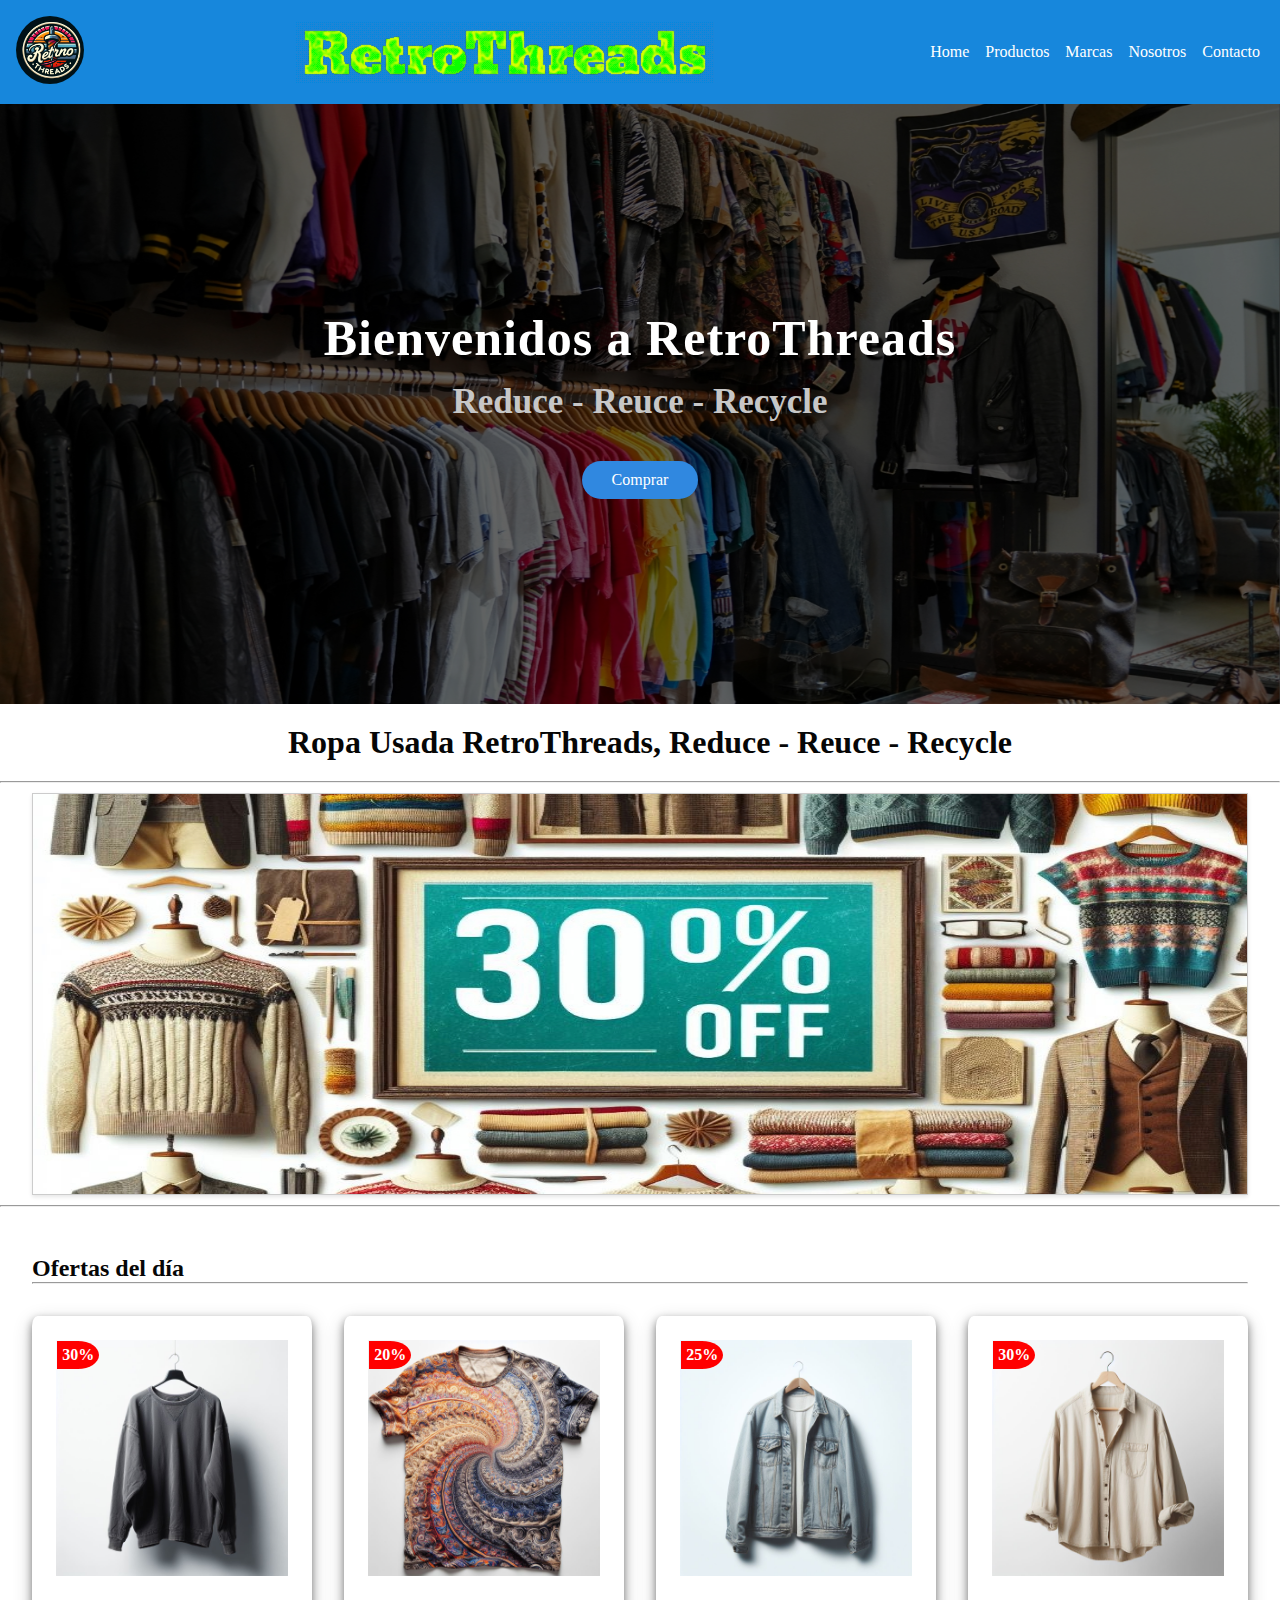
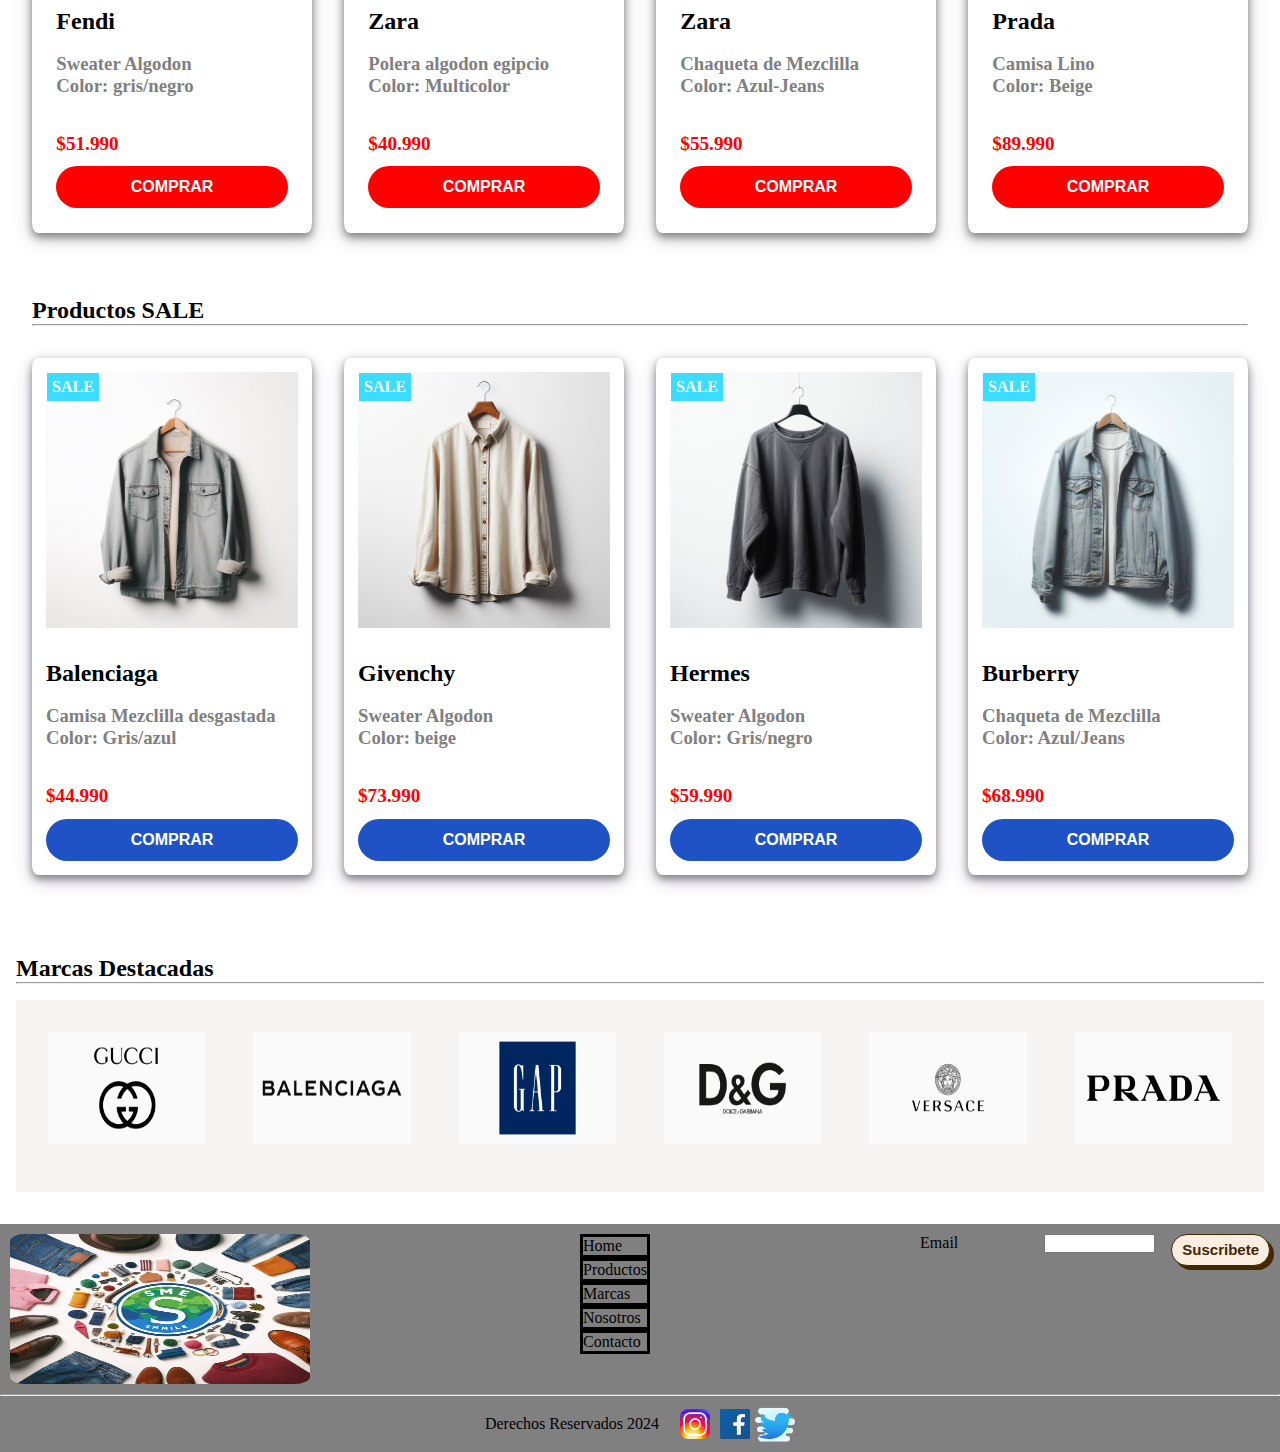
<file: index.html>
<!DOCTYPE html>
<html lang="en">

<head>
    <meta charset="UTF-8">
    <meta name="viewport" content="width=device-width, initial-scale=1.0">
    <meta name="description"
        content="Descubre moda sostenible en RetroThreads. Explora nuestra tienda en línea de ropa usada, ecológica y reciclable. Encuentra piezas únicas y contribuye al cuidado del medio ambiente con estilo. ¡Compra con conciencia en RetroThreads!">
    <link rel="preconnect" href="https://fonts.googleapis.com">
    <link rel="preconnect" href="https://fonts.gstatic.com" crossorigin>
    <link href="https://fonts.googleapis.com/css2?family=Courgette&display=swap" rel="stylesheet">
    <title>Ropa usada RetroThreads - Tu Tienda de Moda Sostenible</title>
    <link rel="stylesheet" href="./css/style.css">
</head>

<body>

    <header>
        <!-- <div class="header"> class="header-inicio" -->
        <section class="banner"> <!-- class="contenedor-header"> -->
            <a href="./index.html"><img class="banner__imagen" src="./image/logo_retrothreads.jpg"
                    alt="logo empresa de ropa de segunda mano"></a>
            <img class="banner__imgtitulo" src="./image/titulo_Retro.gif"
                alt="Titulo pagina web del sitio RetroThreads ropa usada">
            <nav>
                <ul class="banner__menu"> <!-- class="menu" -->
                    <li class="banner__lista">
                        <a class="banner__link" href="./index.html">Home</a>
                    </li>
                    <li class="banner__lista">
                        <a class="banner__link" href="./pages/ofertas.html">Productos</a>
                    </li>
                    <li class="banner__lista">
                        <a class="banner__link" href="./pages/marcas.html">Marcas</a>
                    </li>
                    <li class="banner__lista">
                        <a class="banner__link" href="./pages/nosotros.html">Nosotros</a>
                    </li>
                    <li class="banner__lista">
                        <a class="banner__link" href="./pages/contacto.html">Contacto</a>
                    </li>
                </ul>
            </nav>
        </section>
        <!-- </div> -->
    </header>

    <main>
        <section class="portada"> <!-- class="portada-imagen"  -->
            <!-- <img src="./image/portada2.jpg" alt="imagen portada de venta de ropa usada"> -->
            <div class="portada__imagen"> </div><!--class="portada-d"-->
                <div class="portada__info">
                    <h2 class="portada__nombre">Bienvenidos a RetroThreads</h2>
                    <h2 class="portada__titulo">Reduce - Reuce - Recycle</h2>
                    <a class="portada__boton" href="./pages/ofertas.html">Comprar</a>
                </div>
            
        </section>
        <h1 class="home-titulo">Ropa Usada RetroThreads, Reduce - Reuce - Recycle</h1>
        <hr>
        <!--Carousel ofertas-->
        <div class="card-carousel"> <!--card-->
            <div class="carousel"> <!--carousel-->
                <div class="carousel-contenedor"> <!-- carousel-inner -->
                    <div class="carousel-contenedor__item"> <!-- carousel-item -->
                        <a href="./pages/ofertas.html"><img class="carousel-contenedor__item-img"
                                src="./image/imagen-carousel/sweaters.jpg"
                                alt="Sweaters en descuento del 30% en todo el sitio"></a>
                    </div>
                    <div class="carousel-contenedor__item">
                        <a href="./pages/ofertas.html"><img class="carousel-contenedor__item-img"
                                src="./image/imagen-carousel/poleras.jpg"
                                alt="Poleras en descuento del 20% en todo en sitio"></a>
                    </div>
                    <div class="carousel-contenedor__item">
                        <a href="./pages/ofertas.html"><img class="carousel-contenedor__item-img"
                                src="./image/imagen-carousel/pantalones.jpg"
                                alt="Pantalones en descuento del 25% en todo el sitio"></a>
                    </div>
                    <div class="carousel-contenedor__item">
                        <a href="./pages/ofertas.html"><img class="carousel-contenedor__item-img"
                                src="./image/imagen-carousel/chaquetas.jpg" alt="4 image"></a>
                    </div>
                </div>
            </div>

        </div>

        <hr>
        <!--Cierre Carousel ofertas-->
        <section class="ofertas"> <!--class="ofertas-index"-->
            <h2 class="ofertas__titulo">Ofertas del día <hr></h2>
            <div class="ofertas-contenedor"> <!--class="cardofertas-contenedor-index"-->
                <article class="ofertas-contenedor__card"> <!--class="cardofertas-index">-->
                    <!-- tarjeta imagenes con ofertas -->
                    <div class="ofertas-contenedor__imagen">
                        <img class="ofertas-contenedor__imagen-img" src="./image/img-product/imagen3.jpg"
                            alt="Sweater Algodon color gris/negro">
                        <h4 class="ofertas-contenedor__imagen-text">30%</h4> <!--class="cardofertas-foto"-->
                        <!-- class="contenido-cardofertas" -->
                    </div>
                    <p class="ofertas-contenedor__descripcion">
                    <h2 class="ofertas-contenedor__marca">Fendi</h2> <br>
                    <h3 class="ofertas-contenedor__desc">Sweater Algodon <br>
                        Color: gris/negro</h3> <br><br>
                    <p class="ofertas-contenedor__precio">$51.990</p>
                    </p>
                    <a href="./pages/contacto.html">
                        <button class="ofertas-contenedor__boton">COMPRAR</button>
                    </a>

                </article>
                <article class="ofertas-contenedor__card"> <!--class="cardofertas-index">-->
                    <!-- tarjeta imagenes con ofertas -->
                    <div class="ofertas-contenedor__imagen">
                        <img class="ofertas-contenedor__imagen-img" src="./image/img-product/imagen8.jpg"
                            alt="Polera algodon egipcio color Multicolores">
                        <h4 class="ofertas-contenedor__imagen-text">20%</h4> <!--class="cardofertas-foto"-->
                        <!-- class="contenido-cardofertas" -->
                    </div>
                    <p class="ofertas-contenedor__descripcion">
                    <h2 class="ofertas-contenedor__marca">Zara</h2> <br>
                    <h3 class="ofertas-contenedor__desc">Polera algodon egipcio <br>
                        Color: Multicolor</h3> <br><br>
                    <p class="ofertas-contenedor__precio">$40.990</p>
                    </p>
                    <a href="./pages/contacto.html">
                        <button class="ofertas-contenedor__boton">COMPRAR</button>
                    </a>

                </article>
                <article class="ofertas-contenedor__card">
                    <div class="ofertas-contenedor__imagen">
                        <img class="ofertas-contenedor__imagen-img" src="./image/img-product/imagen4.jpg"
                            alt="Chaqueta de Mezclilla color Azul-Jeans">
                        <h4 class="ofertas-contenedor__imagen-text">25%</h4> <!--class="cardofertas-foto"-->
                        <!-- class="contenido-cardofertas" -->
                    </div>
                    <p class="ofertas-contenedor__descripcion">
                    <h2 class="ofertas-contenedor__marca">Zara</h2> <br>
                    <h3 class="ofertas-contenedor__desc">Chaqueta de Mezclilla <br>
                        Color: Azul-Jeans</h3> <br><br>
                    <p class="ofertas-contenedor__precio">$55.990</p>
                    </p>
                    <a href="./pages/contacto.html">
                        <button class="ofertas-contenedor__boton">COMPRAR</button>
                    </a>
                </article>
                <article class="ofertas-contenedor__card">
                    <div class="ofertas-contenedor__imagen">
                        <img class="ofertas-contenedor__imagen-img" src="./image/img-product/imagen6.jpg"
                            alt="Camisa Lino color beige">
                        <h4 class="ofertas-contenedor__imagen-text">30%</h4> <!--class="cardofertas-foto"-->
                        <!-- class="contenido-cardofertas" -->
                    </div>
                    <p class="ofertas-contenedor__descripcion">
                    <h2 class="ofertas-contenedor__marca">Prada</h2> <br>
                    <h3 class="ofertas-contenedor__desc">Camisa Lino <br>
                        Color: Beige</h3> <br><br>
                    <p class="vendidos-contenedor__precio">$89.990</p>
                    </p>
                    <a href="./pages/contacto.html">
                        <button class="ofertas-contenedor__boton">COMPRAR</button>
                    </a>
                </article>
            </div>
        </section>
        <!-- Termino tarjeta de imagenes con ofertas -->

        <!-- contenido carrusel imagenes productos mas vendidos -->

        <!-- contenido productos  -->
        <section class="productos">
            <h2 class="productos__titulo">Productos SALE <hr></h2>
            <div class="contenedor-productos"><!--class="card-contenedor-index"-->
                <article class="contenedor-productos__card"><!--class="card"-->
                    <div class="contenedor-productos__imagen">
                        <img class="contenedor-productos__imagen-img" src="./image/img-product/imagen1.jpg"
                            alt="Camisa Mezclilla desgastada color gris/azul"><!--class="card-foto"-->
                        <h4 class="contenedor-productos__imagen-text">SALE</h4>
                    </div>
                    <p class="contenedor-productos__descripcion">
                    <h2 class="contenedor-productos__marca">Balenciaga</h2> <br>
                    <h3 class="contenedor-productos__desc">Camisa Mezclilla desgastada <br>
                        Color: Gris/azul</h3> <br><br>
                    <p class="contenedor-productos__precio">$44.990</p>
                    </p>
                    <a href="./pages/contacto.html">
                        <button class="contenedor-productos__boton">COMPRAR</button>
                    </a>
                </article>
                <article class="contenedor-productos__card"><!--class="card"-->
                    <div class="contenedor-productos__imagen">
                        <img class="contenedor-productos__imagen" src="./image/img-product/imagen2.jpg"
                            alt="Camisa Lino Lisa color beige"><!--class="card-foto"-->
                        <h4 class="contenedor-productos__imagen-text">SALE</h4>
                    </div>
                    <p class="contenedor-productos__descripcion">
                    <h2 class="contenedor-productos__marca">Givenchy</h2> <br>
                    <h3 class="contenedor-productos__desc">Sweater Algodon <br>
                        Color: beige</h3> <br><br>
                    <p class="contenedor-productos__precio">$73.990</p>
                    </p>
                    <a href="./pages/contacto.html">
                        <button class="contenedor-productos__boton">COMPRAR</button>
                    </a>
                </article>
                <article class="contenedor-productos__card"><!--class="card"-->
                    <div class="contenedor-productos__imagen">
                        <img class="contenedor-productos__imagen" src="./image/img-product/imagen3.jpg"
                            alt="Sweater Algodon color gris/negro"><!--class="card-foto"-->
                        <h4 class="contenedor-productos__imagen-text">SALE</h4>
                    </div>
                    <p class="contenedor-productos__descripcion">
                    <h2 class="contenedor-productos__marca">Hermes</h2> <br>
                    <h3 class="contenedor-productos__desc">Sweater Algodon <br>
                        Color: Gris/negro</h3> <br><br>
                    <p class="contenedor-productos__precio">$59.990</p>
                    </p>
                    <a href="./pages/contacto.html">
                        <button class="contenedor-productos__boton">COMPRAR</button>
                    </a>
                </article>
                <article class="contenedor-productos__card"><!--class="card"-->
                    <div class="contenedor-productos__imagen">
                        <img class="contenedor-productos__imagen" src="./image/img-product/imagen4.jpg"
                            alt="Chaqueta de Mezclilla color Azul-Jeans"><!--class="card-foto"-->
                        <h4 class="contenedor-productos__imagen-text">SALE</h4>
                    </div>
                    <p class="contenedor-productos__descripcion">
                    <h2 class="contenedor-productos__marca">Burberry</h2> <br>
                    <h3 class="contenedor-productos__desc">Chaqueta de Mezclilla <br>
                        Color: Azul/Jeans</h3> <br><br>
                    <p class="contenedor-productos__precio">$68.990</p>
                    </p>
                    <a href="./pages/contacto.html">
                        <button class="contenedor-productos__boton">COMPRAR</button>
                    </a>
                </article>

                <div>

                </div>
            </div>
        </section>

        <section class="marcasdes">
            <h2 class="marcasdes__titulo">Marcas Destacadas <hr></h2>
            <div class="marcasdes-contenedor"><!--class="card-contenedor-index"-->
                <article class="marcasdes-contenedor">
                    <a href="./pages/marcas.html"><img class="marcasdes-contenedor__imagen"
                            src="./image/marcas/Gucci_logo.png" alt=""></a>
                </article>
                <article class="marcasdes-contenedor">
                    <a href="./pages/marcas.html"><img class="marcasdes-contenedor__imagen"
                            src="./image/marcas/Balenciaga-logo.png" alt=""></a>
                </article>
                <article class="marcasdes-contenedor">
                    <a href="./pages/marcas.html"><img class="marcasdes-contenedor__imagen"
                            src="./image/marcas/GAP-logo.png" alt=""></a>
                </article>
                <article class="marcasdes-contenedor">
                    <a href="./pages/marcas.html"><img class="marcasdes-contenedor__imagen"
                            src="./image/marcas/Dolce-Gabbana-Logo.png" alt=""></a>
                </article>
                <article class="marcasdes-contenedor">
                    <a href="./pages/marcas.html"><img class="marcasdes-contenedor__imagen"
                            src="./image/marcas/versace-logo.png" alt=""></a>
                </article>
                <article class="marcasdes-contenedor">
                    <a href="./pages/marcas.html"><img class="marcasdes-contenedor__imagen"
                            src="./image/marcas/Prada-logo.png" alt=""></a>
                </article>
            </div>
        </section>

    </main>
    <!-- Footer de sistio web -->
    <footer>

        <div class="footer"><!--contenedor-footer-->

            <div class="footer-contenedor"><!--class="menu-footer-->
                <img class="footer-contenedor__logo" src="./image/portada.jpg"
                    alt="Logo Pagina Ropa Usada-Recicla"><!--class="logo-footer"-->
                <nav class="footer-contenedor__menu">
                    <ul class="footer-contenedor__ul">
                        <li class="footer-contenedor__lista">
                            <a class="footer-contenedor__link" href="./index.html">Home</a>
                        </li>
                        <li class="footer-contenedor__lista">
                            <a class="footer-contenedor__link" href="./pages/ofertas.html">Productos</a>
                        </li>
                        <li class="footer-contenedor__lista">
                            <a class="footer-contenedor__link" href="./pages/marcas.html">Marcas</a>
                        </li>
                        <li class="footer-contenedor__lista">
                            <a class="footer-contenedor__link" href="./pages/nosotros.html">Nosotros</a>

                        <li class="footer-contenedor__lista">
                            <a class="footer-contenedor__link" href="./pages/contacto.html">Contacto</a>
                        </li>
                    </ul>
                </nav>
                <div class="footer-contenedor__suscrip"><!--class="suscrip"-->
                    <label class="footer-contenedor__etiqueta" for="email-suscrip">Email</label>
                    <input class="footer-contenedor__email" type="email" id="email-suscrip" value="">
                    <a href="./pages/contacto.html"><input class="footer-contenedor__boton" type="submit"
                            value="Suscribete"></a>
                </div>
            </div>
            <hr>


            <!-- Logo redes sociales -->

            <div class="contenedor-redes"><!--class="logos-redes"-->
                <p class="contenedor-redes__parrafo">Derechos Reservados 2024</p>
                <div class="contenedor-redes__img">
                    <img class="contenedor-redes__imagen" src="./image/iconos/instagram-144.png" alt="Logo Instagram">
                    <img class="contenedor-redes__imagen" src="./image/iconos/facebook-144.png" alt="Logo Facebook">
                    <img class="contenedor-redes__imagen" src="./image/iconos/twitter-256.png" alt="Logo Twitter">
                </div>
            </div>
        </div>

    </footer>
</body>

</html>
</file>
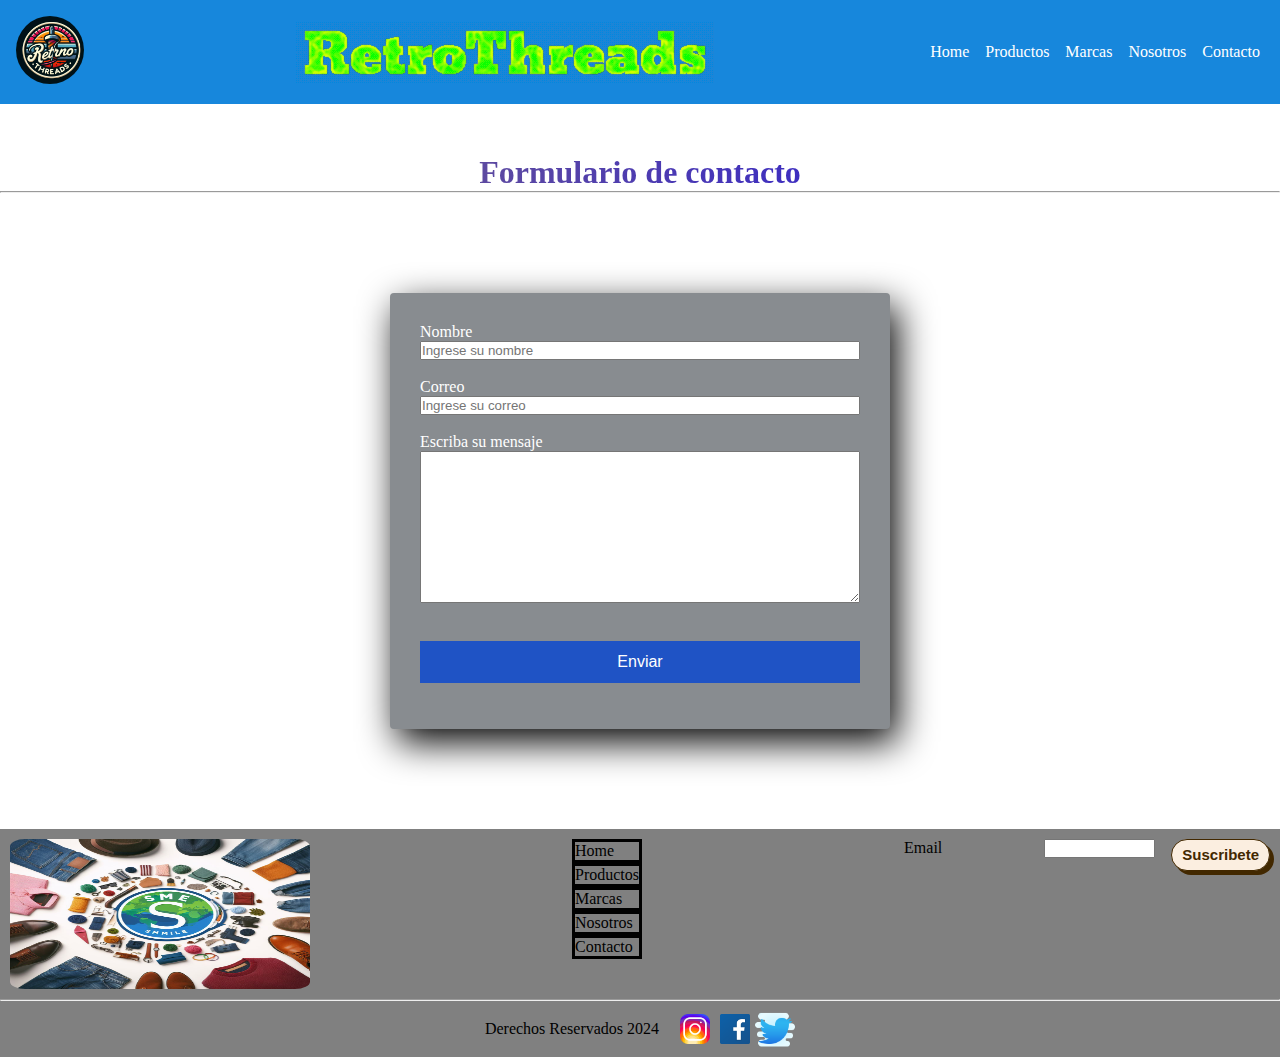
<file: pages/contacto.html>
<!DOCTYPE html>
<html lang="en">

<head>
    <meta charset="UTF-8">
    <meta name="viewport" content="width=device-width, initial-scale=1.0">
    <meta name="description"
        content="¡Conéctate con RetroThreads! Utiliza nuestro formulario de contacto para hacernos preguntas, compartir tus comentarios o recibir asistencia. Estamos aquí para ayudarte en tu experiencia de compra de moda sostenible. ¡Envía un mensaje y únete a la comunidad RetroThreads hoy!">
    <link rel="preconnect" href="https://fonts.googleapis.com">
    <link rel="preconnect" href="https://fonts.gstatic.com" crossorigin>
    <link href="https://fonts.googleapis.com/css2?family=Courgette&display=swap" rel="stylesheet">
    <link rel="stylesheet" href="../css/style.css">
    <title>Formulario Contacto - RetroThreads</title>
</head>

<body>
    <header>
        <!-- <div class="header"> class="header-inicio" -->
        <section class="banner"> <!-- class="contenedor-header"> -->
            <a href="../index.html"><img class="banner__imagen" src="../image/logo_retrothreads.jpg"
                    alt="logo empresa de ropa de segunda mano"></a>
                    <img class="banner__imgtitulo" src="../image/titulo_Retro.gif" alt="Titulo pagina web del sitio RetroThreads ropa usada">
            <nav>
                <ul class="banner__menu"> <!-- class="menu" -->
                    <li class="banner__lista">
                        <a class="banner__link" href="../index.html">Home</a>
                    </li>
                    <li class="banner__lista">
                        <a class="banner__link" href="../pages/ofertas.html">Productos</a>
                    </li>
                    <li class="banner__lista">
                        <a class="banner__link" href="../pages/marcas.html">Marcas</a>
                    </li>
                    <li class="banner__lista">
                        <a class="banner__link" href="../pages/nosotros.html">Nosotros</a>
                    </li>
                    <li class="banner__lista">
                        <a class="banner__link" href="../pages/contacto.html">Contacto</a>
                    </li>
                </ul>
            </nav>
        </section>
        <!-- </div> -->
    </header>

    <main>
    <!-- ---------------------------------------------------------------------------------------------- -->
    <h1 class="titulo">Formulario de contacto</h1>
    <hr>
    <form class="formulario" action="#">

        <div class="formulario-nombre">
            <label class="formulario-nombre__etiqueta" for="nombre-formulario">Nombre</label><br>
            <input class="formulario-nombre__caja" type="text" id="nombre-formulario" placeholder="Ingrese su nombre">
        </div>
        <br>
        <div class="formulario-correo">
            <label class="formulario-correo__etiqueta" for="correo-formulario">Correo</label><br>
            <input class="formulario-correo__caja" type="email" id="correo-formulario" placeholder="Ingrese su correo">
        </div>
        <br>
        <div class="formulario-mensaje">
            <label class="formulario-mensaje__etiqueta" for="mensaje-formulario">Escriba su mensaje</label><br>
            <textarea class="formulario-mensaje__area" name="" id="mensaje-formulario" cols="30" rows="10"></textarea>
        </div>
        <br>
        <input class="formulario__boton" type="submit" value="Enviar">
    </form>
</main>

    <!-- ---------------------------------------------------------------------------------------------- -->
    <!-- Footer de sistio web -->
    <footer>

        <div class="footer"><!--contenedor-footer-->

            <div class="footer-contenedor"><!--class="menu-footer-->
                <img class="footer-contenedor__logo" src="../image/portada.jpg"
                    alt="Logo Pagina Ropa Usada-Recicla"><!--class="logo-footer"-->
                <nav class="footer-contenedor__menu">
                    <ul class="footer-contenedor__ul">
                        <li class="footer-contenedor__lista">
                            <a class="footer-contenedor__link" href="../index.html">Home</a>
                        </li>
                        <li class="footer-contenedor__lista">
                            <a class="footer-contenedor__link" href="./ofertas.html">Productos</a>
                        </li>
                        <li class="footer-contenedor__lista">
                            <a class="footer-contenedor__link" href="./marcas.html">Marcas</a>
                        </li>
                        <li class="footer-contenedor__lista">
                            <a class="footer-contenedor__link" href="./nosotros.html">Nosotros</a>

                        <li class="footer-contenedor__lista">
                            <a class="footer-contenedor__link" href="./contacto.html">Contacto</a>
                        </li>
                    </ul>
                </nav>
                <div class="footer-contenedor__suscrip"><!--class="suscrip"-->
                    <label class="footer-contenedor__etiqueta" for="email-suscrip">Email</label><br>
                    <input class="footer-contenedor__email" type="email" id="email-suscrip">
                    <a href="./contacto.html"><input class="footer-contenedor__boton" type="submit"
                            value="Suscribete"></a>
                </div>
            </div>
            <hr>


            <!-- Logo redes sociales -->

            <div class="contenedor-redes"><!--class="logos-redes"-->
                <p class="contenedor-redes__parrafo">Derechos Reservados 2024</p>
                <div class="contenedor-redes__img">
                    <img class="contenedor-redes__imagen" src="../image/iconos/instagram-144.png" alt="Logo Instagram">
                    <img class="contenedor-redes__imagen" src="../image/iconos/facebook-144.png" alt="Logo Facebook">
                    <img class="contenedor-redes__imagen" src="../image/iconos/twitter-256.png" alt="Logo Twitter">
                </div>
            </div>
        </div>
    </footer>
</body>

</html>
</file>
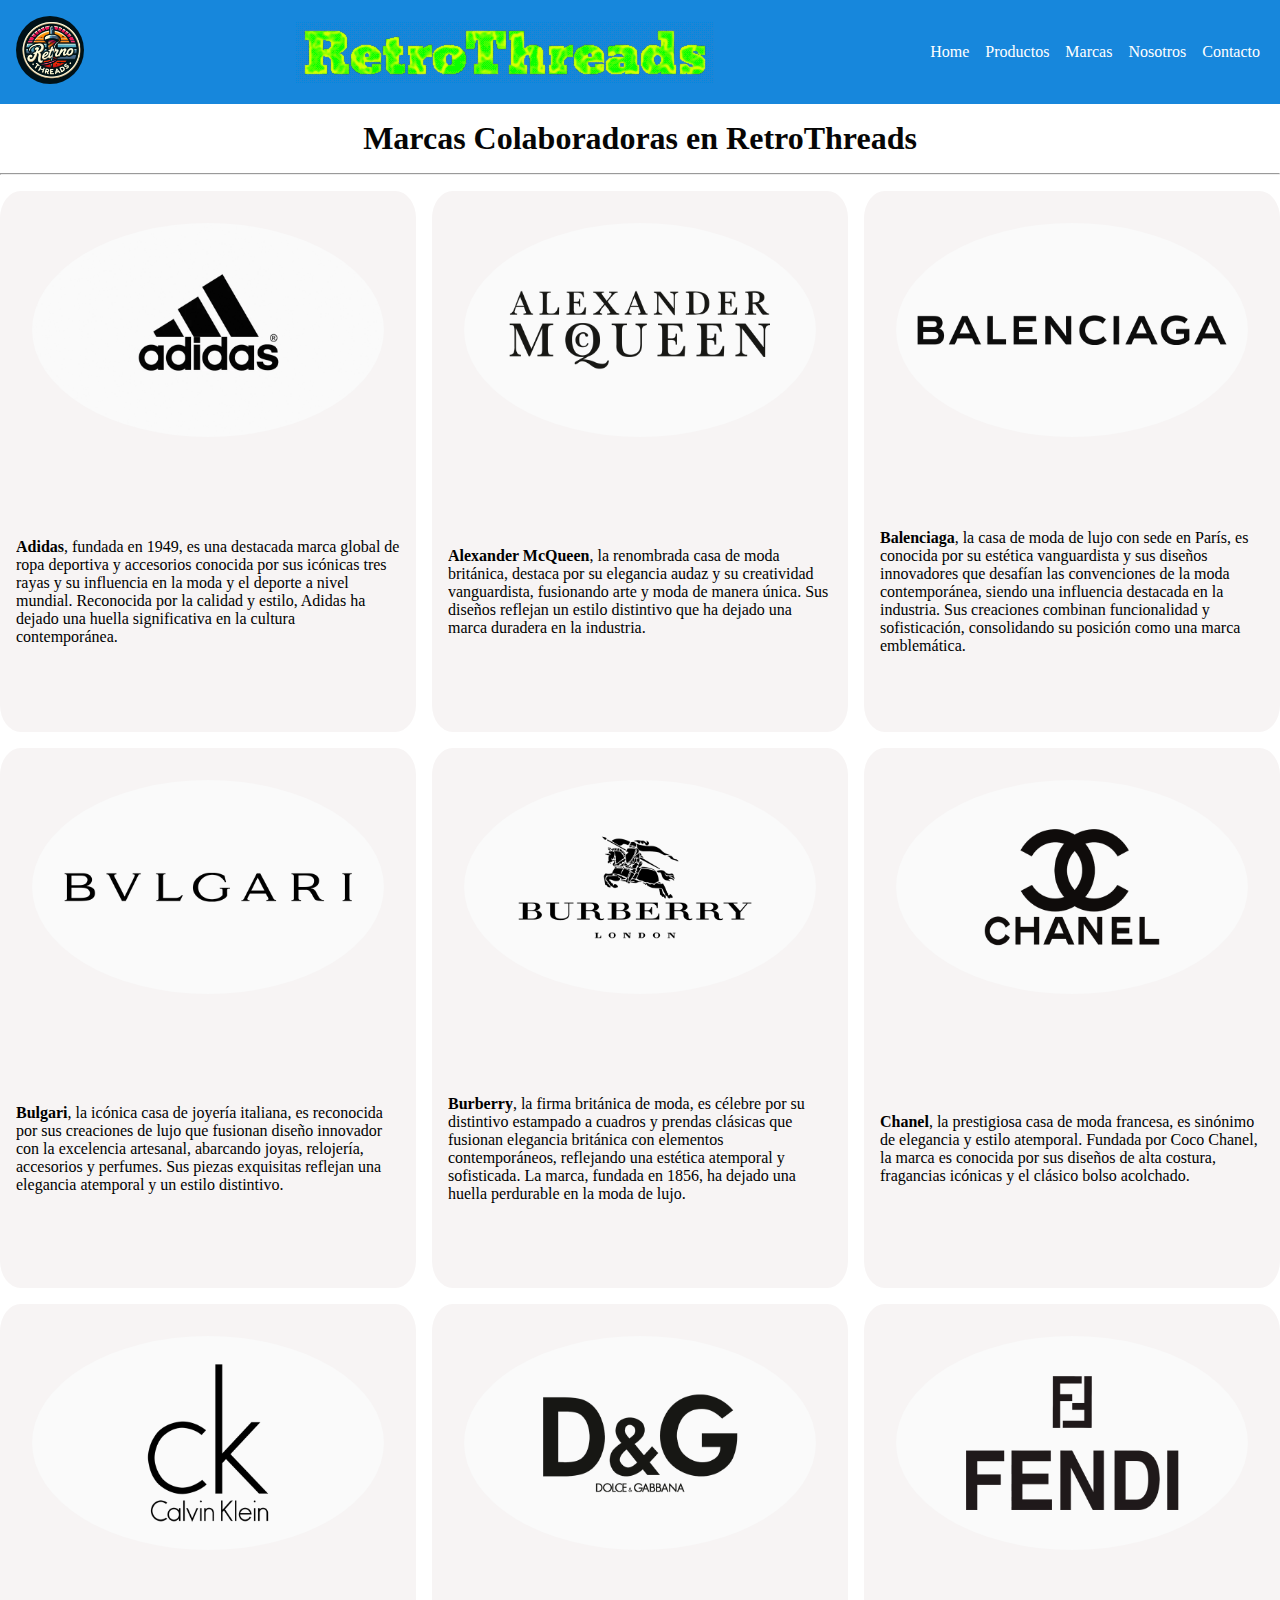
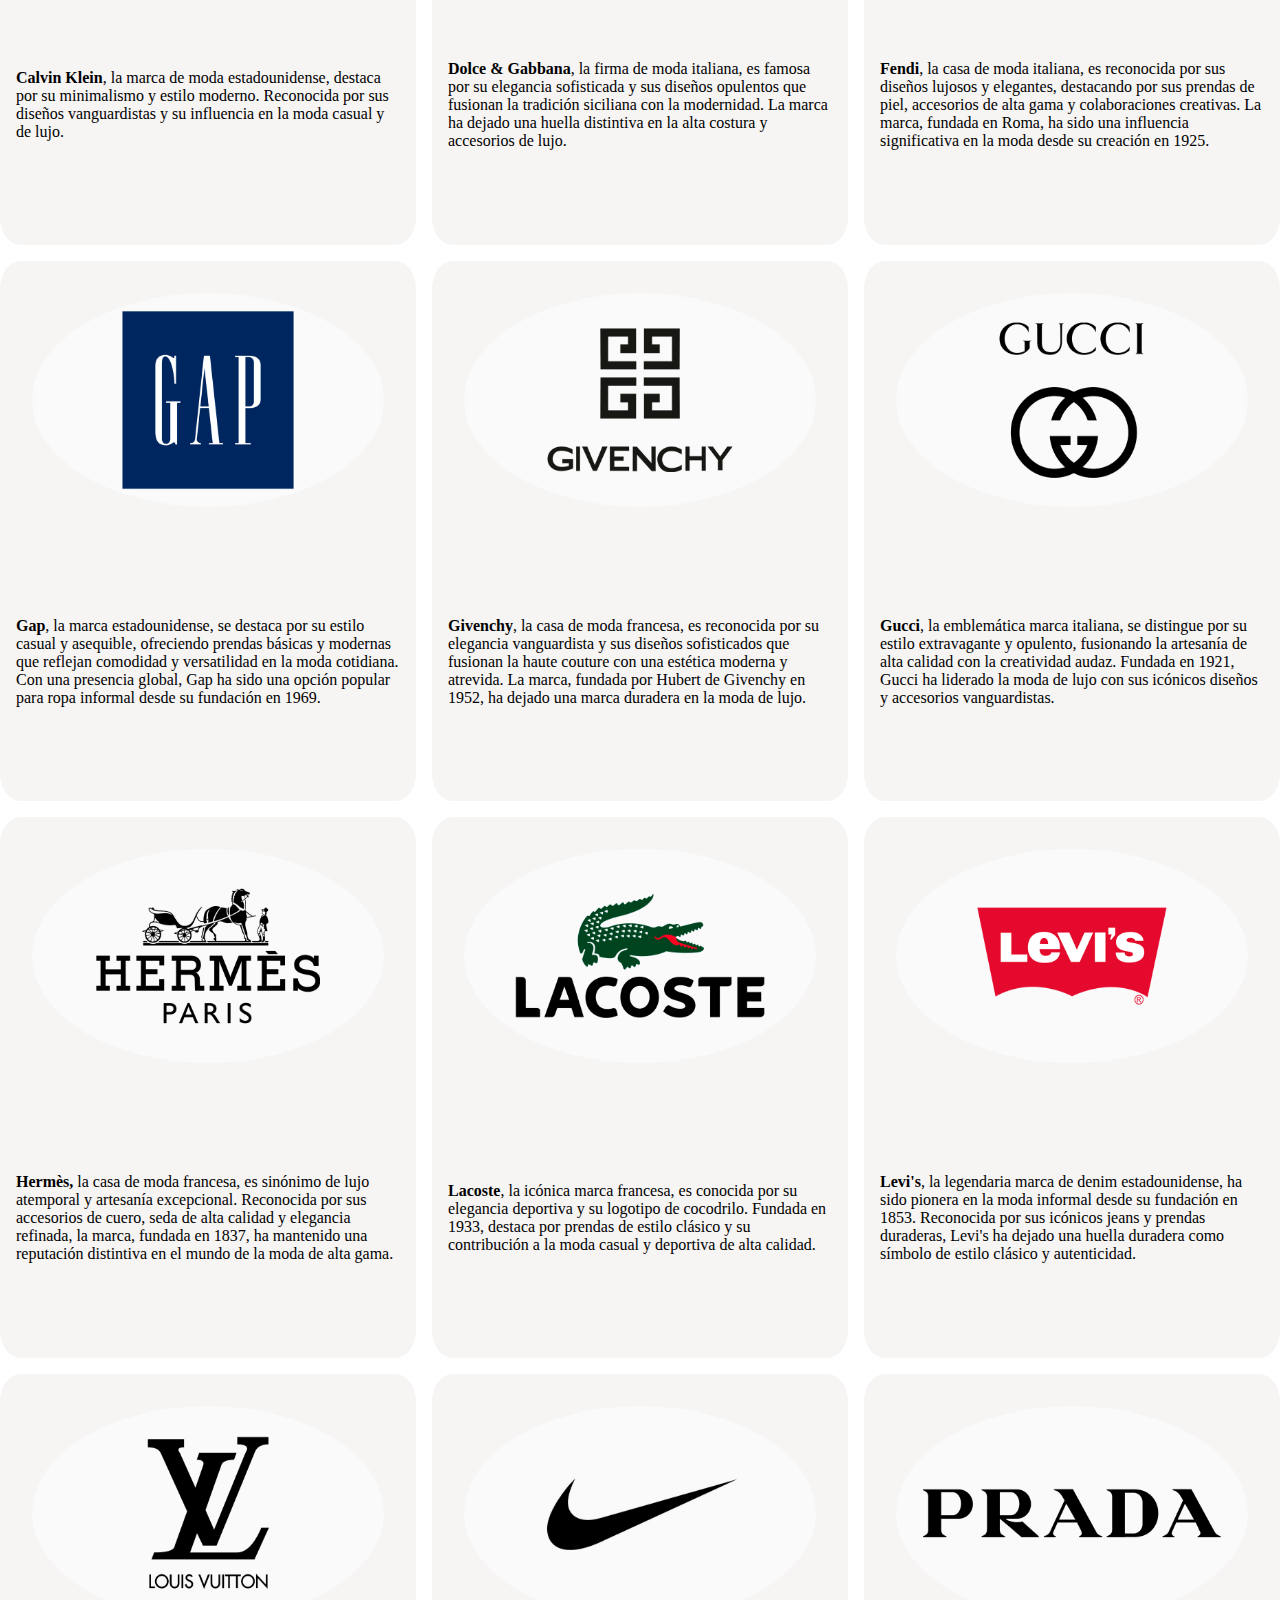
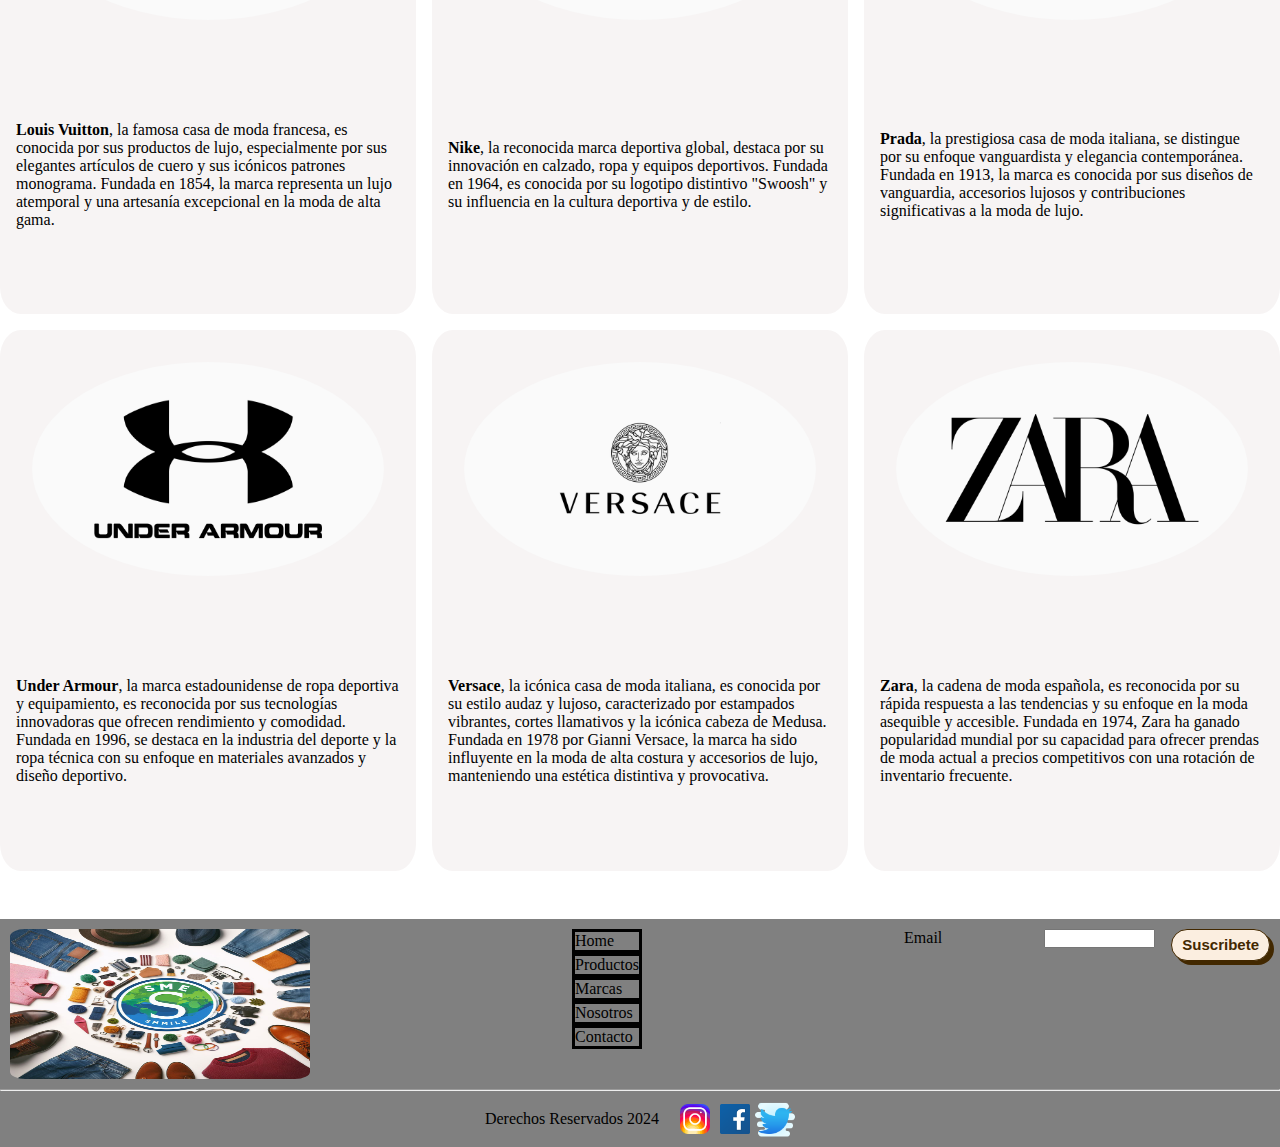
<file: pages/marcas.html>
<!DOCTYPE html>
<html lang="en">

<head>
    <meta charset="UTF-8">
    <meta name="viewport" content="width=device-width, initial-scale=1.0">
    <meta name="description"
        content="Descubre las marcas destacadas en RetroThreads, tu destino de moda sostenible. Explora una cuidada selección de marcas de ropa usada, ecológica y reciclable. Encuentra calidad, estilo y compromiso con la moda consciente. ¡Explora las marcas en RetroThreads y únete al movimiento hacia un guardarropa más sostenible!">
    <link rel="preconnect" href="https://fonts.googleapis.com">
    <link rel="preconnect" href="https://fonts.gstatic.com" crossorigin>
    <link href="https://fonts.googleapis.com/css2?family=Courgette&display=swap" rel="stylesheet">
    <link rel="stylesheet" href="../css/style.css">
    <title>Marcas - RetroThreads</title>
</head>

<body>

    <header>
        <!-- <div class="header"> class="header-inicio" -->
        <section class="banner"> <!-- class="contenedor-header"> -->
            <a href="../index.html"><img class="banner__imagen" src="../image/logo_retrothreads.jpg"
                    alt="logo empresa de ropa de segunda mano"></a>
                    <img class="banner__imgtitulo" src="../image/titulo_Retro.gif" alt="Titulo pagina web del sitio RetroThreads ropa usada">
            <nav>
                <ul class="banner__menu"> <!-- class="menu" -->
                    <li class="banner__lista">
                        <a class="banner__link" href="../index.html">Home</a>
                    </li>
                    <li class="banner__lista">
                        <a class="banner__link" href="../pages/ofertas.html">Productos</a>
                    </li>
                    <li class="banner__lista">
                        <a class="banner__link" href="../pages/marcas.html">Marcas</a>
                    </li>
                    <li class="banner__lista">
                        <a class="banner__link" href="../pages/nosotros.html">Nosotros</a>
                    </li>
                    <li class="banner__lista">
                        <a class="banner__link" href="../pages/contacto.html">Contacto</a>
                    </li>
                </ul>
            </nav>
        </section>
        </section>
        <!-- </div> -->
    </header>

    <main>
        <!-- </div> -->
        <h1 class="marcas-titulo">Marcas Colaboradoras en RetroThreads</h1>
        <hr>
        <section class="marcas">
            <article class="marcas-contenedor">
                <img class="marcas-contenedor__imagen" src="../image/marcas/adidas-logo.png" alt="">
                <p class="marcas-contenedor__descripcion">
                    <mark>Adidas</mark>, fundada en 1949, es una destacada marca global de ropa deportiva y accesorios
                    conocida
                    por sus icónicas tres rayas y su influencia en la moda y el deporte a nivel mundial. Reconocida
                    por la calidad y estilo, Adidas ha dejado una huella significativa en la cultura contemporánea.
                </p>
            </article>
            <article class="marcas-contenedor">
                <img class="marcas-contenedor__imagen" src="../image/marcas/Alexander-McQueen-logo.png" alt="">
                <p class="marcas-contenedor__descripcion">
                    <mark>Alexander McQueen</mark>, la renombrada casa de moda británica, destaca por su elegancia audaz
                    y
                    su creatividad
                    vanguardista, fusionando arte y moda de manera única. Sus diseños reflejan un estilo distintivo que
                    ha
                    dejado una marca duradera en la industria.
                </p>
            </article>
            <article class="marcas-contenedor">
                <img class="marcas-contenedor__imagen" src="../image/marcas/Balenciaga-logo.png" alt="">
                <p class="marcas-contenedor__descripcion">
                    <mark>Balenciaga</mark>, la casa de moda de lujo con sede en París, es conocida por su estética
                    vanguardista y sus
                    diseños innovadores que desafían las convenciones de la moda contemporánea, siendo una influencia
                    destacada en la industria. Sus creaciones combinan funcionalidad y sofisticación, consolidando su
                    posición como una marca emblemática.
                </p>
            </article>
            <article class="marcas-contenedor">
                <img class="marcas-contenedor__imagen" src="../image/marcas/Bulgari_logo.png" alt="">
                <p class="marcas-contenedor__descripcion">
                    <mark>Bulgari</mark>, la icónica casa de joyería italiana, es reconocida por sus creaciones de lujo
                    que
                    fusionan
                    diseño innovador con la excelencia artesanal, abarcando joyas, relojería, accesorios y perfumes. Sus
                    piezas exquisitas reflejan una elegancia atemporal y un estilo distintivo.
                </p>
            </article>
            <article class="marcas-contenedor">
                <img class="marcas-contenedor__imagen" src="../image/marcas/Burberry-Logo.png" alt="">
                <p class="marcas-contenedor__descripcion">
                    <mark>Burberry</mark>, la firma británica de moda, es célebre por su distintivo estampado a cuadros
                    y
                    prendas
                    clásicas que fusionan elegancia británica con elementos contemporáneos, reflejando una estética
                    atemporal y sofisticada. La marca, fundada en 1856, ha dejado una huella perdurable en la moda de
                    lujo.
                </p>
            </article>
            <article class="marcas-contenedor">
                <img class="marcas-contenedor__imagen" src="../image/marcas/Chanel_logo.png" alt="">
                <p class="marcas-contenedor__descripcion">
                    <mark>Chanel</mark>, la prestigiosa casa de moda francesa, es sinónimo de elegancia y estilo
                    atemporal.
                    Fundada por
                    Coco Chanel, la marca es conocida por sus diseños de alta costura, fragancias icónicas y el clásico
                    bolso acolchado.
                </p>
            </article>
            <article class="marcas-contenedor">
                <img class="marcas-contenedor__imagen" src="../image/marcas/CK_Calvin_Klein_logo.png" alt="">
                <p class="marcas-contenedor__descripcion">
                    <mark>Calvin Klein</mark>, la marca de moda estadounidense, destaca por su minimalismo y estilo
                    moderno.
                    Reconocida
                    por sus diseños vanguardistas y su influencia en la moda casual y de lujo.
                </p>
            </article>
            <article class="marcas-contenedor">
                <img class="marcas-contenedor__imagen" src="../image/marcas/Dolce-Gabbana-Logo.png" alt="">
                <p class="marcas-contenedor__descripcion">
                    <mark>Dolce & Gabbana</mark>, la firma de moda italiana, es famosa por su elegancia sofisticada y
                    sus
                    diseños
                    opulentos que fusionan la tradición siciliana con la modernidad. La marca ha dejado una huella
                    distintiva en la alta costura y accesorios de lujo.
                </p>
            </article>
            <article class="marcas-contenedor">
                <img class="marcas-contenedor__imagen" src="../image/marcas/Fendi_logo.png" alt="">
                <p class="marcas-contenedor__descripcion">
                    <mark>Fendi</mark>, la casa de moda italiana, es reconocida por sus diseños lujosos y elegantes,
                    destacando por sus
                    prendas de piel, accesorios de alta gama y colaboraciones creativas. La marca, fundada en Roma, ha
                    sido
                    una influencia significativa en la moda desde su creación en 1925.
                </p>
            </article>
            <article class="marcas-contenedor">
                <img class="marcas-contenedor__imagen" src="../image/marcas/GAP-logo.png" alt="">
                <p class="marcas-contenedor__descripcion">
                    <mark>Gap</mark>, la marca estadounidense, se destaca por su estilo casual y asequible, ofreciendo
                    prendas básicas y
                    modernas que reflejan comodidad y versatilidad en la moda cotidiana. Con una presencia global, Gap
                    ha
                    sido una opción popular para ropa informal desde su fundación en 1969.
                </p>
            </article>
            <article class="marcas-contenedor">
                <img class="marcas-contenedor__imagen" src="../image/marcas/Givenchy-Logo.png" alt="">
                <p class="marcas-contenedor__descripcion">
                    <mark>Givenchy</mark>, la casa de moda francesa, es reconocida por su elegancia vanguardista y sus
                    diseños
                    sofisticados que fusionan la haute couture con una estética moderna y atrevida. La marca, fundada
                    por
                    Hubert de Givenchy en 1952, ha dejado una marca duradera en la moda de lujo.
                </p>
            </article>
            <article class="marcas-contenedor">
                <img class="marcas-contenedor__imagen" src="../image/marcas/Gucci_logo.png" alt="">
                <p class="marcas-contenedor__descripcion">
                    <mark>Gucci</mark>, la emblemática marca italiana, se distingue por su estilo extravagante y
                    opulento,
                    fusionando la
                    artesanía de alta calidad con la creatividad audaz. Fundada en 1921, Gucci ha liderado la moda de
                    lujo
                    con sus icónicos diseños y accesorios vanguardistas.
                </p>
            </article>
            <article class="marcas-contenedor">
                <img class="marcas-contenedor__imagen" src="../image/marcas/Hermes-Logo.png" alt="">
                <p class="marcas-contenedor__descripcion">
                    <mark>Hermès,</mark> la casa de moda francesa, es sinónimo de lujo atemporal y artesanía
                    excepcional.
                    Reconocida por
                    sus accesorios de cuero, seda de alta calidad y elegancia refinada, la marca, fundada en 1837, ha
                    mantenido una reputación distintiva en el mundo de la moda de alta gama.
                </p>
            </article>
            <article class="marcas-contenedor">
                <img class="marcas-contenedor__imagen" src="../image/marcas/Lacoste-logo.png" alt="">
                <p class="marcas-contenedor__descripcion">
                    <mark>Lacoste</mark>, la icónica marca francesa, es conocida por su elegancia deportiva y su
                    logotipo de
                    cocodrilo.
                    Fundada en 1933, destaca por prendas de estilo clásico y su contribución a la moda casual y
                    deportiva de
                    alta calidad.
                </p>
            </article>
            <article class="marcas-contenedor">
                <img class="marcas-contenedor__imagen" src="../image/marcas/Levis_logo.png" alt="">
                <p class="marcas-contenedor__descripcion">
                    <mark>Levi's</mark>, la legendaria marca de denim estadounidense, ha sido pionera en la moda
                    informal
                    desde su
                    fundación en 1853. Reconocida por sus icónicos jeans y prendas duraderas, Levi's ha dejado una
                    huella
                    duradera como símbolo de estilo clásico y autenticidad.
                </p>
            </article>
            <article class="marcas-contenedor">
                <img class="marcas-contenedor__imagen" src="../image/marcas/Louis-Vuitton-logo.png" alt="">
                <p class="marcas-contenedor__descripcion">
                    <mark>Louis Vuitton</mark>, la famosa casa de moda francesa, es conocida por sus productos de lujo,
                    especialmente por
                    sus elegantes artículos de cuero y sus icónicos patrones monograma. Fundada en 1854, la marca
                    representa
                    un lujo atemporal y una artesanía excepcional en la moda de alta gama.
                </p>
            </article>
            <article class="marcas-contenedor">
                <img class="marcas-contenedor__imagen" src="../image/marcas/nike-logo.png" alt="">
                <p class="marcas-contenedor__descripcion">
                    <mark>Nike</mark>, la reconocida marca deportiva global, destaca por su innovación en calzado, ropa
                    y
                    equipos
                    deportivos. Fundada en 1964, es conocida por su logotipo distintivo "Swoosh" y su influencia en la
                    cultura deportiva y de estilo.
                </p>
            </article>
            <article class="marcas-contenedor">
                <img class="marcas-contenedor__imagen" src="../image/marcas/Prada-logo.png" alt="">
                <p class="marcas-contenedor__descripcion">
                    <mark>Prada</mark>, la prestigiosa casa de moda italiana, se distingue por su enfoque vanguardista y
                    elegancia
                    contemporánea. Fundada en 1913, la marca es conocida por sus diseños de vanguardia, accesorios
                    lujosos y
                    contribuciones significativas a la moda de lujo.
                </p>
            </article>
            <article class="marcas-contenedor">
                <img class="marcas-contenedor__imagen" src="../image/marcas/Under-Armour-logo.png" alt="">
                <p class="marcas-contenedor__descripcion">
                    <mark>Under Armour</mark>, la marca estadounidense de ropa deportiva y equipamiento, es reconocida
                    por
                    sus
                    tecnologías innovadoras que ofrecen rendimiento y comodidad. Fundada en 1996, se destaca en la
                    industria
                    del deporte y la ropa técnica con su enfoque en materiales avanzados y diseño deportivo.
                </p>
            </article>
            <article class="marcas-contenedor">
                <img class="marcas-contenedor__imagen" src="../image/marcas/versace-logo.png" alt="">
                <p class="marcas-contenedor__descripcion">
                    <mark>Versace</mark>, la icónica casa de moda italiana, es conocida por su estilo audaz y lujoso,
                    caracterizado por
                    estampados vibrantes, cortes llamativos y la icónica cabeza de Medusa. Fundada en 1978 por Gianni
                    Versace, la marca ha sido influyente en la moda de alta costura y accesorios de lujo, manteniendo
                    una
                    estética distintiva y provocativa.
                </p>
            </article>
            <article class="marcas-contenedor">
                <img class="marcas-contenedor__imagen" src="../image/marcas/ZARA-logo.png" alt="">
                <p class="marcas-contenedor__descripcion">
                    <mark>Zara</mark>, la cadena de moda española, es reconocida por su rápida respuesta a las
                    tendencias y
                    su enfoque en
                    la moda asequible y accesible. Fundada en 1974, Zara ha ganado popularidad mundial por su capacidad
                    para
                    ofrecer prendas de moda actual a precios competitivos con una rotación de inventario frecuente.
                </p>
            </article>
        </section>
    </main>
    <!-- Footer de sistio web -->
    <footer>

        <div class="footer"><!--contenedor-footer-->

            <div class="footer-contenedor"><!--class="menu-footer-->
                <img class="footer-contenedor__logo" src="../image/portada.jpg"
                    alt="Logo Pagina Ropa Usada-Recicla"><!--class="logo-footer"-->
                <nav class="footer-contenedor__menu">
                    <ul class="footer-contenedor__ul">
                        <li class="footer-contenedor__lista">
                            <a class="footer-contenedor__link" href="../index.html">Home</a>
                        </li>
                        <li class="footer-contenedor__lista">
                            <a class="footer-contenedor__link" href="./ofertas.html">Productos</a>
                        </li>
                        <li class="footer-contenedor__lista">
                            <a class="footer-contenedor__link" href="./marcas.html">Marcas</a>
                        </li>
                        <li class="footer-contenedor__lista">
                            <a class="footer-contenedor__link" href="./nosotros.html">Nosotros</a>

                        <li class="footer-contenedor__lista">
                            <a class="footer-contenedor__link" href="./contacto.html">Contacto</a>
                        </li>
                    </ul>
                </nav>
                <div class="footer-contenedor__suscrip"><!--class="suscrip"-->
                    <label class="footer-contenedor__etiqueta" for="email-suscrip">Email</label><br>
                    <input class="footer-contenedor__email" type="email" id="email-suscrip">
                    <a href="./contacto.html"><input class="footer-contenedor__boton" type="submit"
                            value="Suscribete"></a>
                </div>
            </div>
            <hr>
            <!-- Logo redes sociales -->

            <div class="contenedor-redes"><!--class="logos-redes"-->
                <p class="contenedor-redes__parrafo">Derechos Reservados 2024</p>
                <div class="contenedor-redes__img">
                    <img class="contenedor-redes__imagen" src="../image/iconos/instagram-144.png" alt="Logo Instagram">
                    <img class="contenedor-redes__imagen" src="../image/iconos/facebook-144.png" alt="Logo Facebook">
                    <img class="contenedor-redes__imagen" src="../image/iconos/twitter-256.png" alt="Logo Twitter">
                </div>
            </div>
        </div>
    </footer>
</body>

</html>
</file>
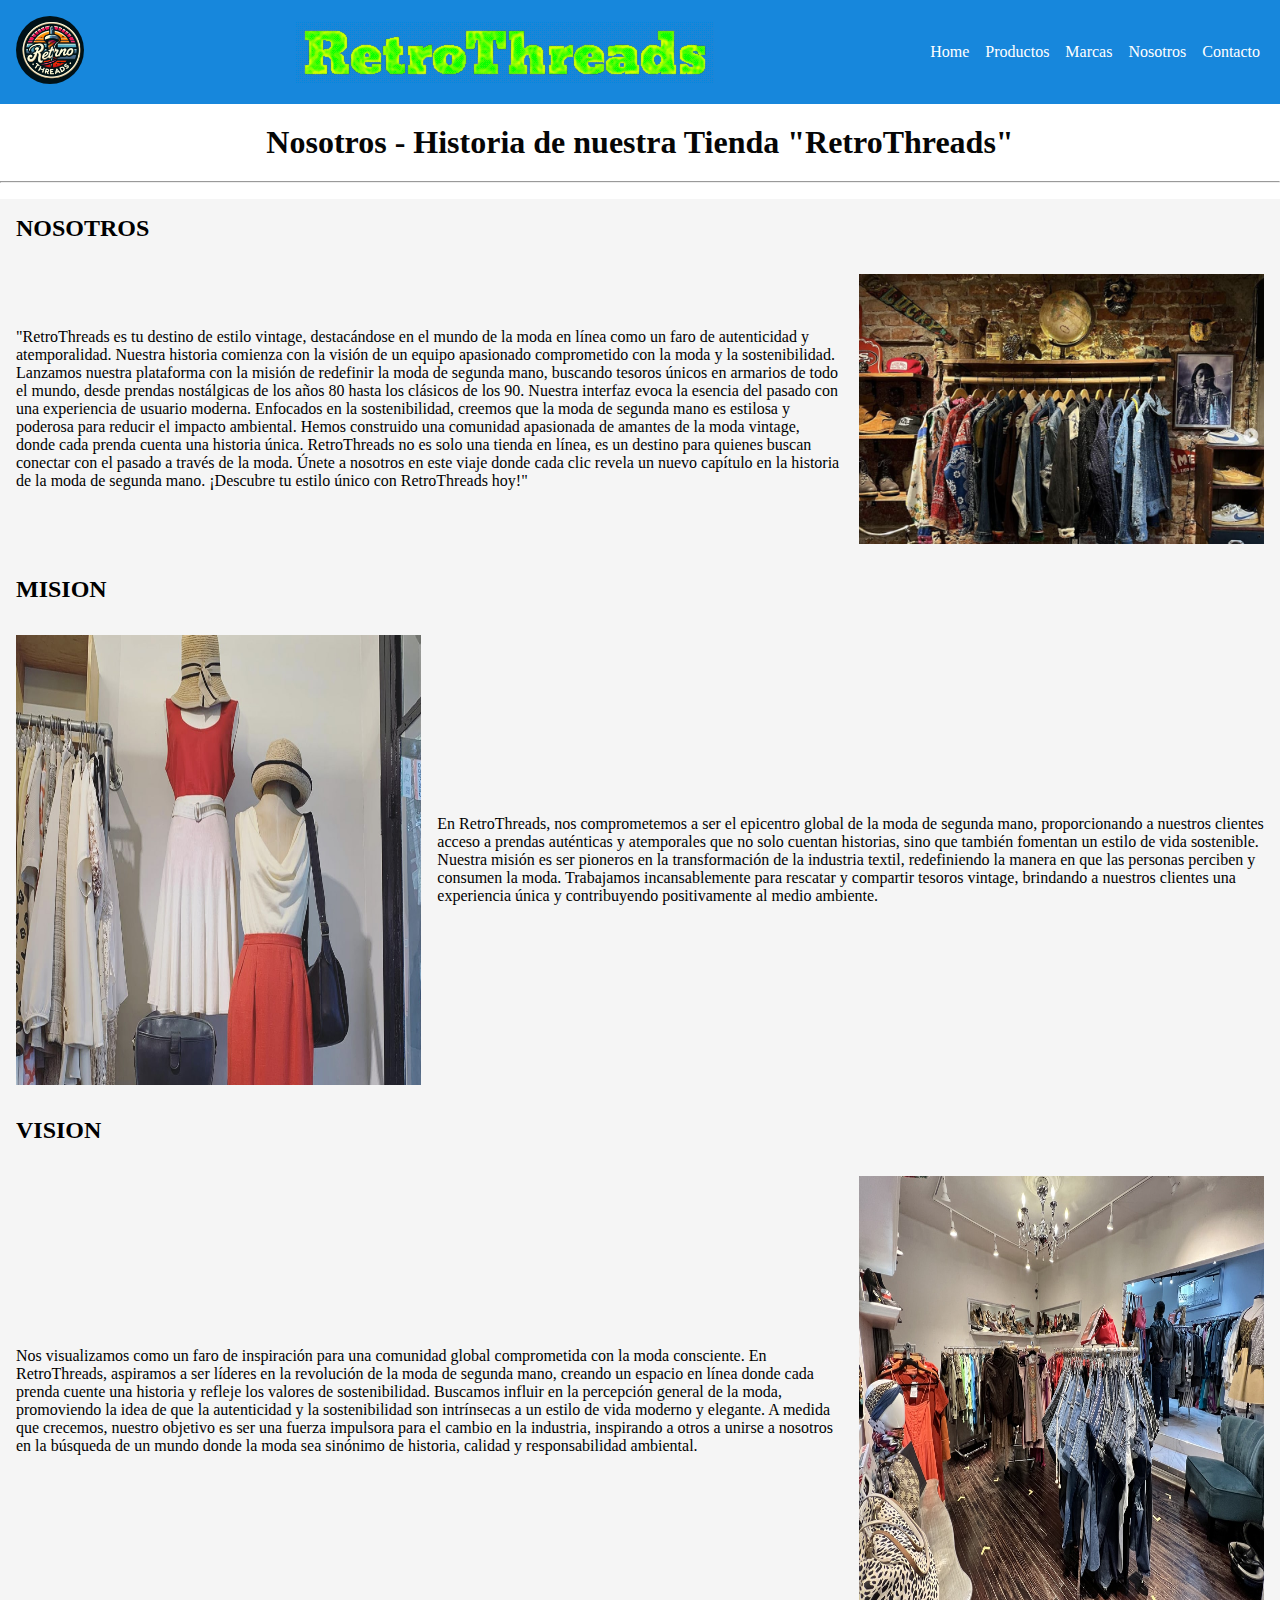
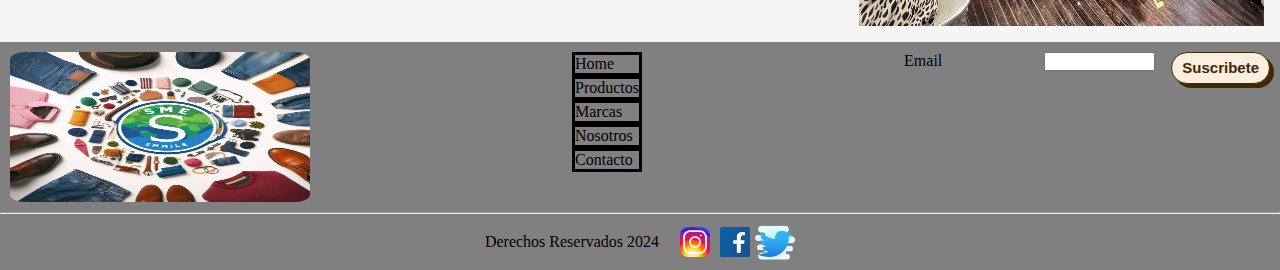
<file: pages/nosotros.html>
<!DOCTYPE html>
<html lang="en">

<head>
    <meta charset="UTF-8">
    <meta name="viewport" content="width=device-width, initial-scale=1.0">
    <meta name="description"
        content="Descubre la historia detrás de RetroThreads. Desde nuestros inicios, hemos estado comprometidos con la moda sostenible. Conoce nuestra pasión por la ropa usada, ecológica y reciclable. Explora cómo hemos contribuido al movimiento eco-friendly y cómo tú también puedes formar parte de esta historia.">
    <link rel="preconnect" href="https://fonts.googleapis.com">
    <link rel="preconnect" href="https://fonts.gstatic.com" crossorigin>
    <link href="https://fonts.googleapis.com/css2?family=Courgette&display=swap" rel="stylesheet">
    <link rel="stylesheet" href="../css/style.css">
    <title>Nosotros - RetroThreads</title>
</head>

<body>
    <header>
        <!-- <div class="header"> class="header-inicio" -->
        <section class="banner"> <!-- class="contenedor-header"> -->
            <a href="../index.html"><img class="banner__imagen" src="../image/logo_retrothreads.jpg"
                    alt="logo empresa de ropa de segunda mano"></a>
                    <img class="banner__imgtitulo" src="../image/titulo_Retro.gif" alt="Titulo pagina web del sitio RetroThreads ropa usada">
            <nav>
                <ul class="banner__menu"> <!-- class="menu" -->
                    <li class="banner__lista">
                        <a class="banner__link" href="../index.html">Home</a>
                    </li>
                    <li class="banner__lista">
                        <a class="banner__link" href="../pages/ofertas.html">Productos</a>
                    </li>
                    <li class="banner__lista">
                        <a class="banner__link" href="../pages/marcas.html">Marcas</a>
                    </li>
                    <li class="banner__lista">
                        <a class="banner__link" href="../pages/nosotros.html">Nosotros</a>
                    </li>
                    <li class="banner__lista">
                        <a class="banner__link" href="../pages/contacto.html">Contacto</a>
                    </li>
                </ul>
            </nav>
        </section>
        <!-- </div> -->
    </header>

    <main>
        <!-- Comienzo tarjeta de imagenes con ofertas -->
    </main>
    <!-- ---------------------------------------------------------------------------------------- -->
    <h1 class="nosotros-titulo">Nosotros - Historia de nuestra Tienda "RetroThreads"</h1>
    <hr>
    <section class="nosotros">
        <h2 class="nosotros__titulo">NOSOTROS</h2>
        <article class="nosotros-contenedor">
            <p class="nosotros-contenedor__descripcion">
                "RetroThreads es tu destino de estilo vintage, destacándose en el mundo de la moda en línea como un faro
                de autenticidad y atemporalidad. Nuestra historia comienza con la visión de un equipo apasionado
                comprometido con la moda y la sostenibilidad. Lan­zamos nuestra plataforma con la misión de redefinir la
                moda de segunda mano, buscando tesoros únicos en armarios de todo el mundo, desde prendas nostálgicas de
                los años 80 hasta los clásicos de los 90.

                Nuestra interfaz evoca la esencia del pasado con una experiencia de usuario moderna. Enfocados en la
                sostenibilidad, creemos que la moda de segunda mano es estilosa y poderosa para reducir el impacto
                ambiental. Hemos construido una comunidad apasionada de amantes de la moda vintage, donde cada prenda
                cuenta una historia única. RetroThreads no es solo una tienda en línea, es un destino para quienes
                buscan conectar con el pasado a través de la moda. Únete a nosotros en este viaje donde cada clic revela
                un nuevo capítulo en la historia de la moda de segunda mano. ¡Descubre tu estilo único con RetroThreads
                hoy!"

            </p>
            <img class="nosotros-contenedor__imagen" src="../image/img-nosotros/nosotros.jpg" alt="">
        </article>
    </section>
    <section class="mision">
        <h2 class="mision__titulo">MISION</h2>
        <article class="mision-contenedor">
            <img class="mision-contenedor__imagen" src="../image/img-nosotros/mision.jpg"
                alt="imagen ropa vintage en la tienda RetroThreads">
            <p class="mision-contenedor__descripcion">En RetroThreads, nos comprometemos a ser el epicentro global de la
                moda de segunda mano, proporcionando
                a nuestros clientes acceso a prendas auténticas y atemporales que no solo cuentan historias, sino que
                también fomentan un estilo de vida sostenible. Nuestra misión es ser pioneros en la transformación de
                la industria textil, redefiniendo la manera en que las personas perciben y consumen la moda. Trabajamos
                incansablemente para rescatar y compartir tesoros vintage, brindando a nuestros clientes una experiencia
                única y contribuyendo positivamente al medio ambiente.
            </p>
        </article>
    </section>
    <section class="vision">
        <h2 class="vision__titulo">VISION</h2>
        <article class="vision-contenedor">
            <p class="vision-contenedor__descripcion">Nos visualizamos como un faro de inspiración para una comunidad
                global comprometida con la moda
                consciente.
                En RetroThreads, aspiramos a ser líderes en la revolución de la moda de segunda mano, creando un espacio
                en línea donde cada prenda cuente una historia y refleje los valores de sostenibilidad. Buscamos influir
                en la percepción general de la moda, promoviendo la idea de que la autenticidad y la sostenibilidad son
                intrínsecas a un estilo de vida moderno y elegante. A medida que crecemos, nuestro objetivo es ser una
                fuerza impulsora para el cambio en la industria, inspirando a otros a unirse a nosotros en la búsqueda
                de un mundo donde la moda sea sinónimo de historia, calidad y responsabilidad ambiental.
            </p>
            <img class="vision-contenedor__imagen" src="../image/img-nosotros/vision.jpg" alt="">
        </article>
    </section>

    <!-- ---------------------------------------------------------------------------------------- -->
    <!-- Footer de sistio web -->
    <footer>

        <div class="footer"><!--contenedor-footer-->

            <div class="footer-contenedor"><!--class="menu-footer-->
                <img class="footer-contenedor__logo" src="../image/portada.jpg"
                    alt="Logo Pagina Ropa Usada-Recicla"><!--class="logo-footer"-->
                <nav class="footer-contenedor__menu">
                    <ul class="footer-contenedor__ul">
                        <li class="footer-contenedor__lista">
                            <a class="footer-contenedor__link" href="../index.html">Home</a>
                        </li>
                        <li class="footer-contenedor__lista">
                            <a class="footer-contenedor__link" href="./ofertas.html">Productos</a>
                        </li>
                        <li class="footer-contenedor__lista">
                            <a class="footer-contenedor__link" href="./marcas.html">Marcas</a>
                        </li>
                        <li class="footer-contenedor__lista">
                            <a class="footer-contenedor__link" href="./nosotros.html">Nosotros</a>

                        <li class="footer-contenedor__lista">
                            <a class="footer-contenedor__link" href="./contacto.html">Contacto</a>
                        </li>
                    </ul>
                </nav>
                <div class="footer-contenedor__suscrip"><!--class="suscrip"-->
                    <label class="footer-contenedor__etiqueta" for="email-suscrip">Email</label><br>
                    <input class="footer-contenedor__email" type="email" id="email-suscrip">
                    <a href="./contacto.html"><input class="footer-contenedor__boton" type="submit"
                            value="Suscribete"></a>
                </div>
            </div>
            <hr>


            <!-- Logo redes sociales -->

            <div class="contenedor-redes"><!--class="logos-redes"-->
                <p class="contenedor-redes__parrafo">Derechos Reservados 2024</p>
                <div class="contenedor-redes__img">
                    <img class="contenedor-redes__imagen" src="../image/iconos/instagram-144.png" alt="Logo Instagram">
                    <img class="contenedor-redes__imagen" src="../image/iconos/facebook-144.png" alt="Logo Facebook">
                    <img class="contenedor-redes__imagen" src="../image/iconos/twitter-256.png" alt="Logo Twitter">
                </div>
            </div>
        </div>
    </footer>
</body>

</html>
</file>
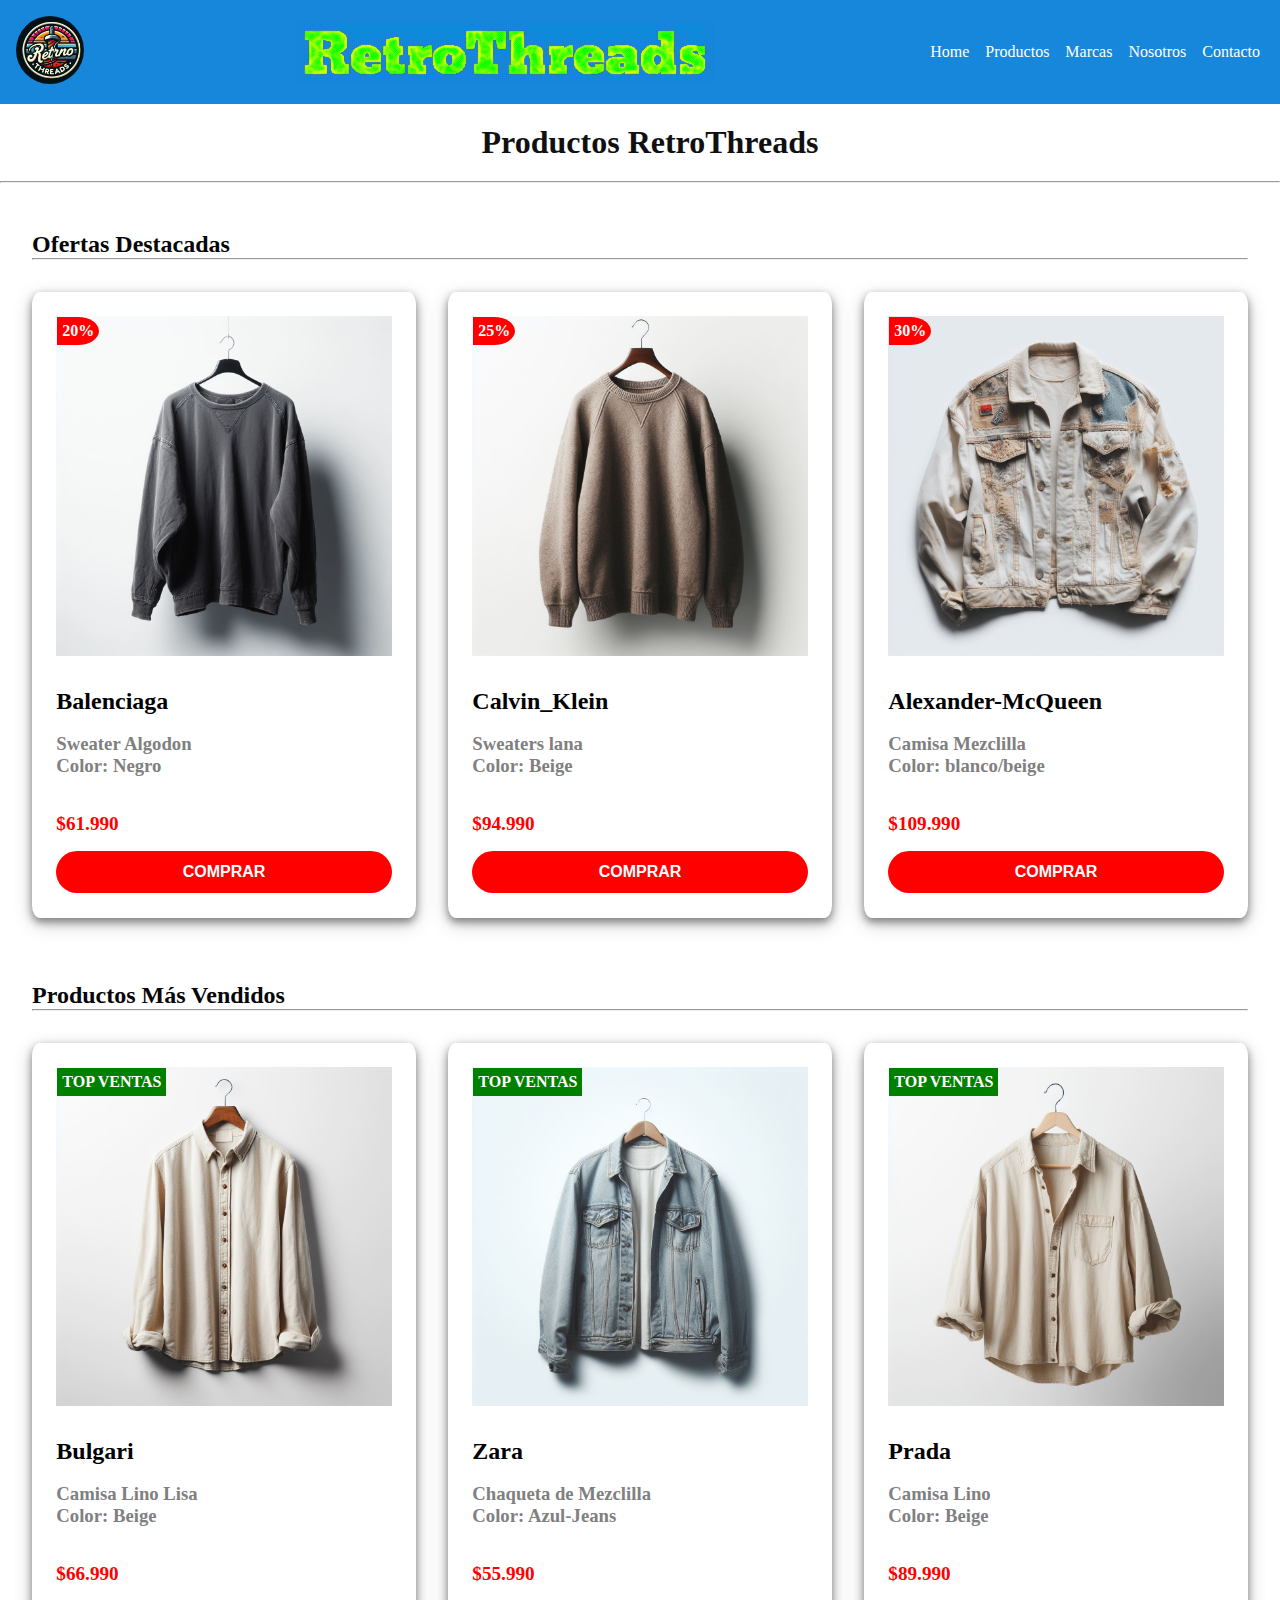
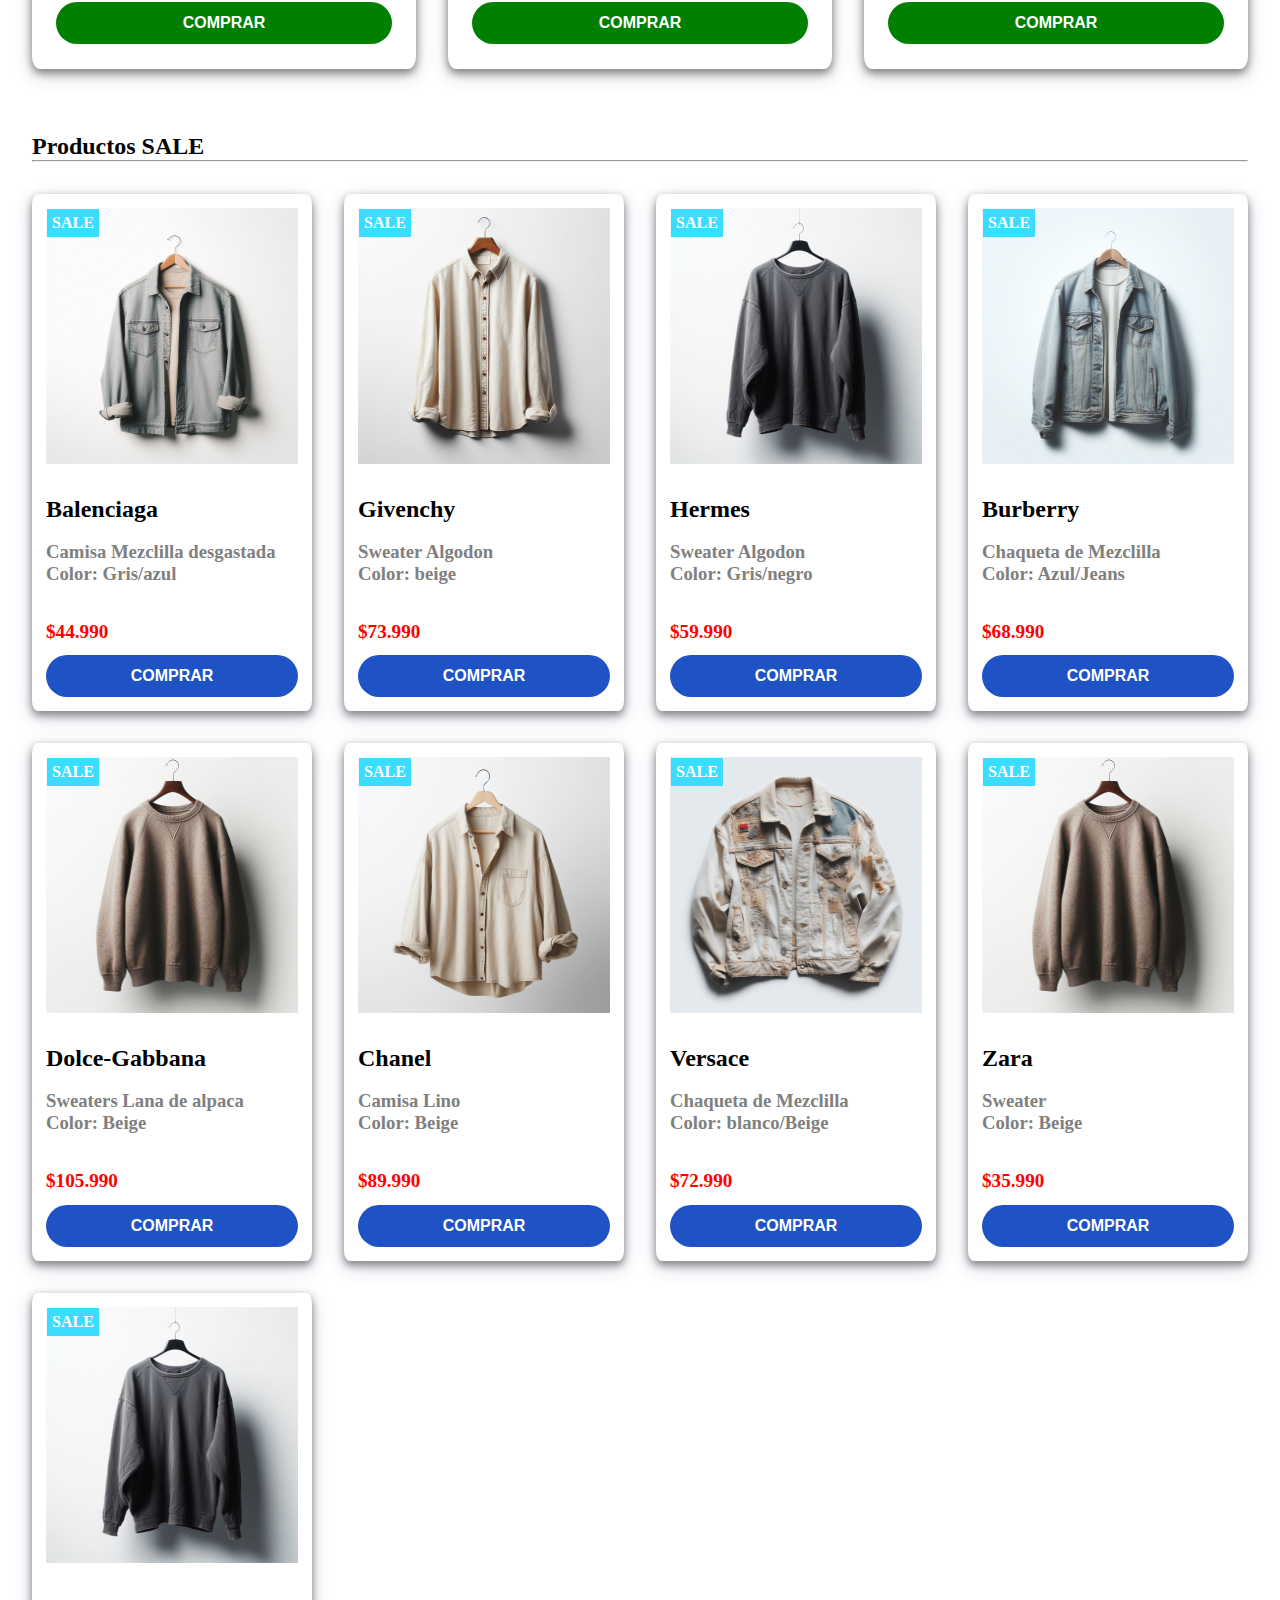
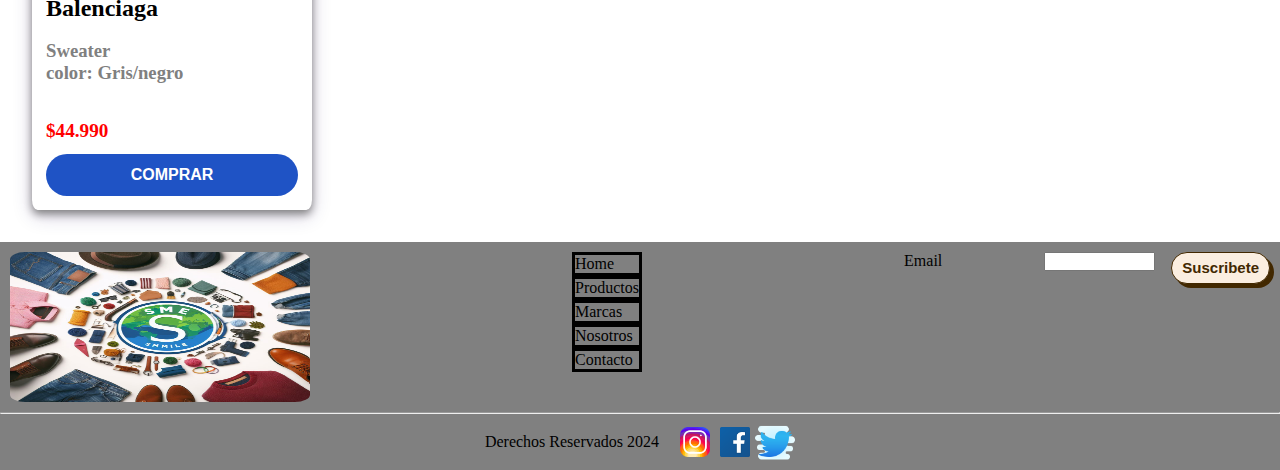
<file: pages/ofertas.html>
<!DOCTYPE html>
<html lang="en">

<head>
    <meta charset="UTF-8">
    <meta name="viewport" content="width=device-width, initial-scale=1.0">
    <meta name="description"
        content="Explora nuestra colección de productos en RetroThreads. Encuentra ropa usada de alta calidad, respetuosa con el medio ambiente y con estilo único. Descubre cómo la moda sostenible puede ser accesible y elegante. ¡Compra piezas únicas y únete al movimiento eco-friendly con RetroThreads!">
    <link rel="preconnect" href="https://fonts.googleapis.com">
    <link rel="preconnect" href="https://fonts.gstatic.com" crossorigin>
    <link href="https://fonts.googleapis.com/css2?family=Courgette&display=swap" rel="stylesheet">
    <link rel="stylesheet" href="../css/style.css">
    <title>Productos - RetroThreads</title>
</head>

<body>
    <header>
        <!-- <div class="header"> class="header-inicio" -->
        <section class="banner"> <!-- class="contenedor-header"> -->
            <a href="../index.html"><img class="banner__imagen" src="../image/logo_retrothreads.jpg"
                    alt="logo empresa de ropa de segunda mano"></a>
                    <img class="banner__imgtitulo" src="../image/titulo_Retro.gif" alt="Titulo pagina web del sitio RetroThreads ropa usada">
            <nav>
                <ul class="banner__menu"> <!-- class="menu" -->
                    <li class="banner__lista">
                        <a class="banner__link" href="../index.html">Home</a>
                    </li>
                    <li class="banner__lista">
                        <a class="banner__link" href="../pages/ofertas.html">Productos</a>
                    </li>
                    <li class="banner__lista">
                        <a class="banner__link" href="../pages/marcas.html">Marcas</a>
                    </li>
                    <li class="banner__lista">
                        <a class="banner__link" href="../pages/nosotros.html">Nosotros</a>
                    </li>
                    <li class="banner__lista">
                        <a class="banner__link" href="../pages/contacto.html">Contacto</a>
                    </li>
                </ul>
            </nav>
        </section>
        </section>
        <!-- </div> -->
    </header>

    <main>
        <!-- Comienzo tarjeta de imagenes con ofertas -->
        <!-- ------------------------------------------------------------ -->
        <h1 class="productos-titulo">Productos RetroThreads</h1>
        <hr>
        <section class="ofertas"> <!--class="ofertas-index"-->
            <h2 class="ofertas__titulo">Ofertas Destacadas <hr></h2>
            <div class="ofertas-contenedor"> <!--class="cardofertas-contenedor-index"-->
                <article class="ofertas-contenedor__card"> <!--class="cardofertas-index">-->
                    <!-- tarjeta imagenes con ofertas -->
                    <div class="ofertas-contenedor__imagen">
                        <img class="ofertas-contenedor__imagen-img" src="../image/img-product/imagen3.jpg"
                            alt="Sweater Algodon color negro">
                        <h4 class="ofertas-contenedor__imagen-text">20%</h4> <!--class="cardofertas-foto"-->
                        <!-- class="contenido-cardofertas" -->
                    </div>
                    <p class="ofertas-contenedor__descripcion">
                    <h2 class="ofertas-contenedor__marca">Balenciaga</h2> <br>
                    <h3 class="ofertas-contenedor__desc">Sweater Algodon <br>
                        Color: Negro</h3> <br><br>
                    <p class="ofertas-contenedor__precio">$61.990</p>
                    </p>
                    <a href="./contacto.html">
                        <button class="ofertas-contenedor__boton">COMPRAR</button>
                    </a>

                </article>
                <article class="ofertas-contenedor__card"> <!--class="cardofertas-index">-->
                    <!-- tarjeta imagenes con ofertas -->
                    <div class="ofertas-contenedor__imagen">
                        <img class="ofertas-contenedor__imagen-img" src="../image/img-product/imagen5.jpg"
                            alt="Sweaters lana color beige">
                        <h4 class="ofertas-contenedor__imagen-text">25%</h4> <!--class="cardofertas-foto"-->
                        <!-- class="contenido-cardofertas" -->
                    </div>
                    <p class="ofertas-contenedor__descripcion">
                    <h2 class="ofertas-contenedor__marca">Calvin_Klein</h2> <br>
                    <h3 class="ofertas-contenedor__desc">Sweaters lana <br>
                        Color: Beige</h3> <br><br>
                    <p class="ofertas-contenedor__precio">$94.990</p>
                    </p>
                    <a href="./contacto.html">
                        <button class="ofertas-contenedor__boton">COMPRAR</button>
                    </a>

                </article>
                <article class="ofertas-contenedor__card"> <!--class="cardofertas-index">-->
                    <!-- tarjeta imagenes con ofertas -->
                    <div class="ofertas-contenedor__imagen">
                        <img class="ofertas-contenedor__imagen-img" src="../image/img-product/imagen7.jpg"
                            alt="Camisa Mezclilla color blanco/Beige">
                        <h4 class="ofertas-contenedor__imagen-text">30%</h4> <!--class="cardofertas-foto"-->
                        <!-- class="contenido-cardofertas" -->
                    </div>
                    <p class="ofertas-contenedor__descripcion">
                    <h2 class="ofertas-contenedor__marca">Alexander-McQueen</h2> <br>
                    <h3 class="ofertas-contenedor__desc">Camisa Mezclilla <br>
                        Color: blanco/beige</h3> <br><br>
                    <p class="ofertas-contenedor__precio">$109.990</p>
                    </p>
                    <a href="./contacto.html">
                        <button class="ofertas-contenedor__boton">COMPRAR</button>
                    </a>

                </article>
            </div>
        </section>
        <!-- Termino tarjeta de imagenes con ofertas -->

        <!-- contenido carrusel imagenes productos mas vendidos -->
        <section class="vendidos"> <!--class="vendidos-index"-->
            <H2 class="vendidos__titulo">Productos Más Vendidos <hr></H2>
            <div class="vendidos-contenedor"> <!--class="cardvendidos-contenedor-index"-->
                <article class="vendidos-contenedor__card"><!--class="cardvendidos-index"-->
                    <div class="vendidos-contenedor__imagen">
                        <img class="vendidos-contenedor__imagen-img" src="../image/img-product/imagen2.jpg"
                            alt="Camisa Lino Lisa color beige">
                        <h4 class="vendidos-contenedor__imagen-text">TOP VENTAS</h4> <!--class="cardofertas-foto"-->
                        <!-- class="contenido-cardofertas" -->
                    </div>
                    <!--class="cardvendidos-foto"-->
                    <!--class="contenido-cardvendidos"-->
                    <p class="vendidos-contenedor__descripcion">
                    <h2 class="vendidos-contenedor__marca">Bulgari</h2> <br>
                    <h3 class="vendidos-contenedor__desc">Camisa Lino Lisa<br>
                        Color: Beige</h3> <br><br>
                    <p class="vendidos-contenedor__precio">$66.990</p>
                    </p>
                    <a href="./contacto.html">
                        <button class="vendidos-contenedor__boton">COMPRAR</button>
                    </a>

                </article>
                <article class="vendidos-contenedor__card">
                    <div class="vendidos-contenedor__imagen">
                        <img class="vendidos-contenedor__imagen-img" src="../image/img-product/imagen4.jpg"
                            alt="Chaqueta de Mezclilla color Azul-Jeans">
                        <h4 class="vendidos-contenedor__imagen-text">TOP VENTAS</h4> <!--class="cardofertas-foto"-->
                        <!-- class="contenido-cardofertas" -->
                    </div>
                    <p class="vendidos-contenedor__descripcion">
                    <h2 class="vendidos-contenedor__marca">Zara</h2> <br>
                    <h3 class="vendidos-contenedor__desc">Chaqueta de Mezclilla <br>
                        Color: Azul-Jeans</h3> <br><br>
                    <p class="vendidos-contenedor__precio">$55.990</p>
                    </p>
                    <a href="./contacto.html">
                        <button class="vendidos-contenedor__boton">COMPRAR</button>
                    </a>
                </article>
                <article class="vendidos-contenedor__card">
                    <div class="vendidos-contenedor__imagen">
                        <img class="vendidos-contenedor__imagen-img" src="../image/img-product/imagen6.jpg"
                            alt="Camisa Lino color beige">
                        <h4 class="vendidos-contenedor__imagen-text">TOP VENTAS</h4> <!--class="cardofertas-foto"-->
                        <!-- class="contenido-cardofertas" -->
                    </div>
                    <p class="vendidos-contenedor__descripcion">
                    <h2 class="vendidos-contenedor__marca">Prada</h2> <br>
                    <h3 class="vendidos-contenedor__desc">Camisa Lino <br>
                        Color: Beige</h3> <br><br>
                    <p class="vendidos-contenedor__precio">$89.990</p>
                    </p>
                    <a href="./contacto.html">
                        <button class="vendidos-contenedor__boton">COMPRAR</button>
                    </a>
                </article>
            </div>
        </section>
        <!-- ---------------------------------------------------------------------- -->
        <!-- contenido productos  -->
        <section class="productos">
            <h2 class="productos__titulo">Productos SALE <hr></h2>
            <div class="contenedor-productos"><!--class="card-contenedor-index"-->
                <article class="contenedor-productos__card"><!--class="card"-->
                    <div class="contenedor-productos__imagen">
                        <img class="contenedor-productos__imagen-img" src="../image/img-product/imagen1.jpg"
                            alt="Camisa Mezclilla desgastada color gris/azul"><!--class="card-foto"-->
                        <h4 class="contenedor-productos__imagen-text">SALE</h4>
                    </div>
                    <p class="contenedor-productos__descripcion">
                    <h2 class="contenedor-productos__marca">Balenciaga</h2> <br>
                    <h3 class="contenedor-productos__desc">Camisa Mezclilla desgastada <br>
                        Color: Gris/azul</h3> <br><br>
                    <p class="contenedor-productos__precio">$44.990</p>
                    </p>
                    <a href="./contacto.html">
                        <button class="contenedor-productos__boton">COMPRAR</button>
                    </a>
                </article>
                <article class="contenedor-productos__card"><!--class="card"-->
                    <div class="contenedor-productos__imagen">
                        <img class="contenedor-productos__imagen" src="../image/img-product/imagen2.jpg"
                            alt="Camisa Lino Lisa color beige"><!--class="card-foto"-->
                        <h4 class="contenedor-productos__imagen-text">SALE</h4>
                    </div>
                    <p class="contenedor-productos__descripcion">
                    <h2 class="contenedor-productos__marca">Givenchy</h2> <br>
                    <h3 class="contenedor-productos__desc">Sweater Algodon <br>
                        Color: beige</h3> <br><br>
                    <p class="contenedor-productos__precio">$73.990</p>
                    </p>
                    <a href="./contacto.html">
                        <button class="contenedor-productos__boton">COMPRAR</button>
                    </a>
                </article>
                <article class="contenedor-productos__card"><!--class="card"-->
                    <div class="contenedor-productos__imagen">
                        <img class="contenedor-productos__imagen" src="../image/img-product/imagen3.jpg"
                            alt="Sweater Algodon color gris/negro"><!--class="card-foto"-->
                        <h4 class="contenedor-productos__imagen-text">SALE</h4>
                    </div>
                    <p class="contenedor-productos__descripcion">
                    <h2 class="contenedor-productos__marca">Hermes</h2> <br>
                    <h3 class="contenedor-productos__desc">Sweater Algodon <br>
                        Color: Gris/negro</h3> <br><br>
                    <p class="contenedor-productos__precio">$59.990</p>
                    </p>
                    <a href="./contacto.html">
                        <button class="contenedor-productos__boton">COMPRAR</button>
                    </a>
                </article>
                <article class="contenedor-productos__card"><!--class="card"-->
                    <div class="contenedor-productos__imagen">
                        <img class="contenedor-productos__imagen" src="../image/img-product/imagen4.jpg"
                            alt="Chaqueta de Mezclilla color Azul-Jeans"><!--class="card-foto"-->
                        <h4 class="contenedor-productos__imagen-text">SALE</h4>
                    </div>
                    <p class="contenedor-productos__descripcion">
                    <h2 class="contenedor-productos__marca">Burberry</h2> <br>
                    <h3 class="contenedor-productos__desc">Chaqueta de Mezclilla <br>
                        Color: Azul/Jeans</h3> <br><br>
                    <p class="contenedor-productos__precio">$68.990</p>
                    </p>
                    <a href="./contacto.html">
                        <button class="contenedor-productos__boton">COMPRAR</button>
                    </a>
                </article>
                <article class="contenedor-productos__card"><!--class="card"-->
                    <div class="contenedor-productos__imagen">
                        <img class="contenedor-productos__imagen" src="../image/img-product/imagen5.jpg"
                            alt="Sweaters lana de alpaca color beige"><!--class="card-foto"-->
                        <h4 class="contenedor-productos__imagen-text">SALE</h4>
                    </div>
                    <p class="contenedor-productos__descripcion">
                    <h2 class="contenedor-productos__marca">Dolce-Gabbana</h2> <br>
                    <h3 class="contenedor-productos__desc">Sweaters Lana de alpaca <br>
                        Color: Beige</h3> <br><br>
                    <p class="contenedor-productos__precio">$105.990</p>
                    </p>
                    <a href="./contacto.html">
                        <button class="contenedor-productos__boton">COMPRAR</button>
                    </a>
                </article>
                <article class="contenedor-productos__card"><!--class="card"-->
                    <div class="contenedor-productos__imagen">
                        <img class="contenedor-productos__imagen" src="../image/img-product/imagen6.jpg"
                            alt="Camisa Lino color beige"><!--class="card-foto"-->
                        <h4 class="contenedor-productos__imagen-text">SALE</h4>
                    </div>
                    <p class="contenedor-productos__descripcion">
                    <h2 class="contenedor-productos__marca">Chanel</h2> <br>
                    <h3 class="contenedor-productos__desc">Camisa Lino <br>
                        Color: Beige</h3> <br><br>
                    <p class="contenedor-productos__precio">$89.990</p>
                    </p>
                    <a href="./contacto.html">
                        <button class="contenedor-productos__boton">COMPRAR</button>
                    </a>
                </article>
                <article class="contenedor-productos__card"><!--class="card"-->
                    <div class="contenedor-productos__imagen">
                        <img class="contenedor-productos__imagen" src="../image/img-product/imagen7.jpg"
                            alt="Camisa Mezclilla color blanco/Beige"><!--class="card-foto"-->
                        <h4 class="contenedor-productos__imagen-text">SALE</h4>
                    </div>
                    <p class="contenedor-productos__descripcion">
                    <h2 class="contenedor-productos__marca">Versace</h2> <br>
                    <h3 class="contenedor-productos__desc">Chaqueta de Mezclilla <br>
                        Color: blanco/Beige</h3> <br><br>
                    <p class="contenedor-productos__precio">$72.990</p>
                    </p>
                    <a href="./contacto.html">
                        <button class="contenedor-productos__boton">COMPRAR</button>
                    </a>
                </article>
                <article class="contenedor-productos__card"><!--class="card"-->
                    <div class="contenedor-productos__imagen">
                        <img class="contenedor-productos__imagen" src="../image/img-product/imagen5.jpg"
                            alt="Sweaters color Beige"><!--class="card-foto"-->
                        <h4 class="contenedor-productos__imagen-text">SALE</h4>
                    </div>
                    <p class="contenedor-productos__descripcion">
                    <h2 class="contenedor-productos__marca">Zara</h2> <br>
                    <h3 class="contenedor-productos__desc">Sweater <br>
                        Color: Beige</h3> <br><br>
                    <p class="contenedor-productos__precio">$35.990</p>
                    </p>
                    <a href="./contacto.html">
                        <button class="contenedor-productos__boton">COMPRAR</button>
                    </a>
                </article>
                <article class="contenedor-productos__card"><!--class="card"-->
                    <div class="contenedor-productos__imagen">
                        <img class="contenedor-productos__imagen" src="../image/img-product/imagen3.jpg"
                            alt="Camisa Mezclilla color Jeans"><!--class="card-foto"-->
                        <h4 class="contenedor-productos__imagen-text">SALE</h4>
                    </div>
                    <p class="contenedor-productos__descripcion">
                    <h2 class="contenedor-productos__marca">Balenciaga</h2> <br>
                    <h3 class="contenedor-productos__desc">Sweater <br>
                        color: Gris/negro</h3> <br><br>
                    <p class="contenedor-productos__precio">$44.990</p>
                    </p>
                    <a href="./contacto.html">
                        <button class="contenedor-productos__boton">COMPRAR</button>
                    </a>
                </article>
                <div>

                </div>
            </div>
        </section>

    </main>
    <!-- Footer de sistio web -->
    <footer>

        <div class="footer"><!--contenedor-footer-->

            <div class="footer-contenedor"><!--class="menu-footer-->
                <img class="footer-contenedor__logo" src="../image/portada.jpg"
                    alt="Logo Pagina Ropa Usada-Recicla"><!--class="logo-footer"-->
                <nav class="footer-contenedor__menu">
                    <ul class="footer-contenedor__ul">
                        <li class="footer-contenedor__lista">
                            <a class="footer-contenedor__link" href="../index.html">Home</a>
                        </li>
                        <li class="footer-contenedor__lista">
                            <a class="footer-contenedor__link" href="./ofertas.html">Productos</a>
                        </li>
                        <li class="footer-contenedor__lista">
                            <a class="footer-contenedor__link" href="./marcas.html">Marcas</a>
                        </li>
                        <li class="footer-contenedor__lista">
                            <a class="footer-contenedor__link" href="./nosotros.html">Nosotros</a>

                        <li class="footer-contenedor__lista">
                            <a class="footer-contenedor__link" href="./contacto.html">Contacto</a>
                        </li>
                    </ul>
                </nav>
                <div class="footer-contenedor__suscrip"><!--class="suscrip"-->
                    <label class="footer-contenedor__etiqueta" for="email-suscrip">Email</label><br>
                    <input class="footer-contenedor__email" type="email" id="email-suscrip">
                    <a href="./contacto.html"><input class="footer-contenedor__boton" type="submit"
                            value="Suscribete"></a>
                </div>
            </div>
            <hr>


            <!-- Logo redes sociales -->

            <div class="contenedor-redes"><!--class="logos-redes"-->
                <p class="contenedor-redes__parrafo">Derechos Reservados 2024</p>
                <div class="contenedor-redes__img">
                    <img class="contenedor-redes__imagen" src="../image/iconos/instagram-144.png" alt="Logo Instagram">
                    <img class="contenedor-redes__imagen" src="../image/iconos/facebook-144.png" alt="Logo Facebook">
                    <img class="contenedor-redes__imagen" src="../image/iconos/twitter-256.png" alt="Logo Twitter">
                </div>
            </div>
        </div>
    </footer>
</body>

</html>
</file>
<file: css/style.css>
* {
  margin: 0;
  padding: 0;
  box-sizing: border-box;
}

body {
  background-color: cf;
}

.banner {
  background-color: rgb(23, 135, 220);
  width: 100%;
  display: flex;
  flex-direction: row;
  align-items: center;
  justify-content: space-between;
  gap: 1rem;
}
@media (max-width: 767px) {
  .banner {
    display: grid;
    grid-template-columns: repeat(3, 1fr);
    background-color: rgb(23, 135, 220);
    justify-items: center;
    width: 100%;
    gap: 0%;
    height: 50%;
  }
}
@media (max-width: 767px) {
  .banner__imgtitulo {
    display: none;
  }
}
@media (min-width: 768px) and (max-width: 1024px) {
  .banner__imgtitulo {
    display: none;
  }
}
.banner__imagen {
  width: 100px;
  height: 100px;
  border-radius: 50%;
  padding: 1rem;
}
@media (max-width: 767px) {
  .banner__imagen {
    width: 100%;
    height: 30vh;
    border-radius: 0%;
    padding: 0%;
    grid-column: span 2;
  }
}
.banner__menu {
  display: flex;
  gap: 1rem;
  padding: 0px 20px;
  list-style: none;
  /* display: inline-block; */
  width: 100%;
}
@media (max-width: 767px) {
  .banner__menu {
    display: flex;
    flex-direction: column;
    gap: 0rem;
    padding: 1rem;
    width: 100%;
    grid-column: span 1;
  }
}
.banner__link {
  color: white;
  text-decoration: none;
}
.banner__link:hover {
  border-bottom: 3px solid white;
}

/* ---- Comienzo portada */
.portada {
  width: 100%;
  height: 600px;
  background-size: 100% 100%;
  position: relative;
  display: flex;
  justify-content: center;
  align-items: center;
  background-image: url("../image/portadanew.jpg");
}
.portada__imagen {
  width: 100%;
  height: 100%;
  position: absolute;
  top: 0;
  left: 0;
  background: rgba(0, 0, 0, 0.6);
}
.portada__info {
  z-index: 1;
  width: 100%;
  max-width: 700px;
  text-align: center;
}
.portada__nombre {
  color: #fff;
  text-shadow: 5px 5px 2px black;
  font-size: 50px;
  /* text-align: center; */
  margin-bottom: 5px;
  letter-spacing: 1px;
}
@media (max-width: 767px) {
  .portada__nombre {
    font-size: 50px;
  }
}
.portada__titulo {
  color: #c7c7c7;
  font-size: 35px;
  /* text-align: center; */
  line-height: 1.7;
  margin-bottom: 30px;
}
@media (min-width: 768px) and (max-width: 1024px) {
  .portada__titulo {
    justify-content: center;
    text-align: center;
    width: 100%;
    padding-left: 3rem;
    padding-right: 3rem;
    padding-top: 2rem;
    padding-bottom: 2rem;
  }
}
@media (max-width: 767px) {
  .portada__titulo {
    font-size: 65px;
    display: flex;
    flex-direction: row;
    justify-content: center;
    align-items: center;
    text-align: center;
    width: 100%;
    padding: 1rem;
    font-size: 40px;
  }
}
.portada__boton {
  color: #fff;
  text-decoration: none;
  background: #3088e0;
  padding: 10px 30px;
  display: inline-block;
  border-radius: 50px;
}

.footer {
  background-color: grey;
  display: flex;
  flex-direction: column;
  justify-content: space-between;
  width: 100%;
}

.footer-contenedor {
  display: flex;
  flex-direction: row;
  gap: 1.5rem;
  padding: 10px;
  align-items: start;
  justify-content: space-between;
  width: 100%;
}
@media (min-width: 768px) and (max-width: 1024px) {
  .footer-contenedor {
    display: flex;
    flex-direction: row;
  }
}
@media (max-width: 767px) {
  .footer-contenedor {
    display: flex;
    flex-direction: column;
    gap: 0%;
    margin: 0%;
    padding: 0%;
    align-items: center;
  }
}
.footer-contenedor__logo {
  width: 300px;
  height: 150px;
  border-radius: 5%;
}
@media (max-width: 767px) {
  .footer-contenedor__logo {
    width: 100%;
    border-radius: 0%;
  }
}
@media (max-width: 767px) {
  .footer-contenedor__menu {
    padding: 1rem;
  }
}
.footer-contenedor__lista {
  list-style: none;
  border-style: solid;
  border-color: black;
  color: cf-footer;
  text-decoration: none;
}
@media (max-width: 767px) {
  .footer-contenedor__lista {
    width: 100%;
    border-style: none;
    list-style: circle;
    text-decoration: none;
    color: cf-footer;
  }
}
.footer-contenedor__link {
  color: black;
  text-decoration: none;
}
@media (max-width: 767px) {
  .footer-contenedor__link {
    width: 100%;
    text-decoration: none;
    color: black;
  }
}
.footer-contenedor__suscrip {
  display: flex;
  flex-direction: row;
  color: cf-footer;
  gap: 1rem;
  align-items: start;
  justify-content: space-between;
}
@media (min-width: 768px) and (max-width: 1024px) {
  .footer-contenedor__suscrip {
    display: flex;
    flex-direction: column;
    align-items: normal;
  }
}
@media (max-width: 767px) {
  .footer-contenedor__suscrip {
    display: flex;
    flex-direction: column;
    padding: 1rem;
  }
}
.footer-contenedor__etiqueta {
  width: 100%;
}
.footer-contenedor__email {
  color: grey;
  width: 100%;
}
.footer-contenedor__boton {
  background-color: #fbeee0;
  border: 1px solid #422800;
  border-radius: 30px;
  box-shadow: #422800 4px 4px 0 0;
  color: #422800;
  display: inline-block;
  font-weight: 600;
  font-size: 15px;
  padding: 0 10px;
  line-height: 30px;
  text-align: center;
  text-decoration: none;
  user-select: none;
  -webkit-user-select: none;
  touch-action: manipulation;
  width: 100%;
}
.footer-contenedor__boton:hover {
  background-color: #fff;
}
.footer-contenedor__boton:active {
  box-shadow: #422800 2px 2px 0 0;
  transform: translate(2px, 2px);
}

.contenedor-redes {
  display: flex;
  flex-direction: row;
  text-align: center;
  align-items: center;
  justify-content: center;
  justify-items: center;
  color: cf-footer;
  gap: 1rem;
  padding: 0.5rem;
  width: 100%;
}
@media (max-width: 767px) {
  .contenedor-redes {
    display: grid;
    flex-direction: column;
  }
}
.contenedor-redes__img {
  display: flex;
  flex-direction: row;
}
@media (max-width: 767px) {
  .contenedor-redes__img {
    display: flex;
    flex-direction: row;
  }
}
.contenedor-redes__imagen {
  width: 40px;
  height: 40px;
}
.contenedor-redes__imagen:hover {
  transform: scale(1.3);
}

.card-carousel {
  width: 95%;
  height: auto;
  margin: 10px auto;
  border: 1px solid #ccc;
  box-shadow: 0 2px 4px rgba(0, 0, 0, 0.1);
  overflow: hidden;
}

.carousel {
  width: 100%;
  height: 400px;
  position: relative;
}

.carousel-contenedor {
  width: 100%;
  height: 100%;
  display: flex;
  animation: slide ease-in-out 40s infinite alternate;
}

.carousel-contenedor__item {
  width: 100%;
  height: 100%;
  flex-shrink: 0;
}

.carousel-contenedor__item-img {
  width: 100%;
  height: 100%;
  object-fit: fill;
}

@keyframes slide {
  0% {
    transform: translateX(0%);
  }
  25% {
    transform: translateX(-100%);
  }
  50% {
    transform: translateX(-200%);
  }
  75% {
    transform: translateX(-300%);
  }
  100% {
    transform: translateX(0%);
  }
}
.ofertas {
  margin-top: 1rem;
  padding: 1rem;
  width: 100%;
  height: 100%;
}
.ofertas__titulo {
  color: #060606;
  text-align: left;
  font-family: IBM Plex Sans, elvetica;
  padding: 1rem;
}

.ofertas-contenedor {
  display: flex;
  flex-direction: row;
  justify-content: space-around;
  padding: 1rem;
  gap: 2rem;
  /* flex-grow: 1; */
  background-color: white;
  width: 100%;
}
@media (min-width: 768px) and (max-width: 1024px) {
  .ofertas-contenedor {
    display: grid;
    grid-template-columns: repeat(2, 1fr);
    padding: 1.5rem;
    /* flex-grow: 1; */
    background-color: white;
    width: 100%;
    gap: 2rem;
  }
}
@media (max-width: 767px) {
  .ofertas-contenedor {
    display: flex;
    flex-direction: column;
    padding: 1rem;
  }
}
.ofertas-contenedor__card {
  box-shadow: 0 4px 8px 0 grey, 0 6px 20px 0 rgba(0, 0, 0, 0.19);
  display: flex;
  flex-direction: column;
  justify-content: space-between;
  width: 100%;
  padding: 2%;
  flex-grow: 1;
  border-radius: 2%;
}
@media (min-width: 768px) and (max-width: 1024px) {
  .ofertas-contenedor__card {
    padding: 10%;
  }
}
@media (max-width: 767px) {
  .ofertas-contenedor__card {
    padding: 5%;
  }
}
.ofertas-contenedor__imagen {
  width: 100%;
  height: 100%;
  position: relative;
}
.ofertas-contenedor__imagen-img {
  width: 100%;
  height: 100%;
}
.ofertas-contenedor__imagen-text {
  position: absolute;
  color: white;
  background-color: red;
  padding: 5px;
  top: 1px;
  left: 1px;
  border-top-right-radius: 50%;
  border-bottom-right-radius: 50%;
}
.ofertas-contenedor__imagen:hover {
  border: 5px solid red;
  transform: rotate(2deg);
}
.ofertas-contenedor__descripcion {
  display: flex;
  text-align: center;
  /* padding: 10px; */
  padding-top: 1rem;
  padding-bottom: 1rem;
  width: 100%;
  height: 100%;
  overflow: hidden;
}
.ofertas-contenedor__boton {
  margin-top: 5%;
  width: 100%;
  background: red;
  border: none;
  padding: 12px;
  color: white;
  font-size: 16px;
  font-weight: bolder;
  border-radius: 25px;
}
.ofertas-contenedor__marca {
  font-weight: bold;
}
.ofertas-contenedor__desc {
  color: grey;
}
.ofertas-contenedor__precio {
  color: red;
  font-size: 1.2em;
  font-weight: bold;
}

.vendidos {
  width: 100%;
  padding: 1rem;
}
.vendidos__titulo {
  color: #060606;
  text-align: left;
  padding: 1rem;
  font-family: IBM Plex Sans, elvetica;
}

.vendidos-contenedor {
  display: flex;
  flex-direction: row;
  justify-content: space-around;
  padding: 1rem;
  gap: 2rem;
  width: 100%;
  background-color: white;
}
@media (min-width: 768px) and (max-width: 1024px) {
  .vendidos-contenedor {
    display: grid;
    grid-template-columns: repeat(2, 1fr);
    padding: 1.5rem;
    /* flex-grow: 1; */
    background-color: white;
    width: 100%;
    gap: 2rem;
  }
}
@media (max-width: 767px) {
  .vendidos-contenedor {
    display: flex;
    flex-direction: column;
    padding: 1rem;
  }
}
.vendidos-contenedor__card {
  /* margin: 5px 10px; */
  box-shadow: 0 4px 8px 0 grey, 0 6px 20px 0 rgba(0, 0, 0, 0.19);
  display: flex;
  flex-direction: column;
  justify-content: space-between;
  width: 100%;
  padding: 2%;
  flex-grow: 1;
  border-radius: 2%;
}
@media (min-width: 768px) and (max-width: 1024px) {
  .vendidos-contenedor__card {
    padding: 10%;
  }
}
@media (max-width: 767px) {
  .vendidos-contenedor__card {
    padding: 5%;
  }
}
.vendidos-contenedor__imagen {
  width: 100%;
  height: 100%;
  position: relative;
}
.vendidos-contenedor__imagen-img {
  width: 100%;
  height: 100%;
}
.vendidos-contenedor__imagen-text {
  position: absolute;
  color: white;
  background-color: green;
  padding: 5px;
  top: 1px;
  left: 1px;
}
.vendidos-contenedor__imagen:hover {
  border: 5px solid green;
  transform: rotate(-2deg);
}
.vendidos-contenedor__descripcion {
  display: flex;
  text-align: center;
  /* padding: 10px; */
  padding-top: 1rem;
  padding-bottom: 1rem;
  width: 100%;
  height: 100%;
  overflow: hidden;
}
.vendidos-contenedor__boton {
  width: 100%;
  margin-top: 5%;
  background: green;
  border: none;
  padding: 12px;
  color: white;
  font-size: 16px;
  border-radius: 25px;
  font-weight: bolder;
}
.vendidos-contenedor__marca {
  font-weight: bold;
}
.vendidos-contenedor__desc {
  color: grey;
}
.vendidos-contenedor__precio {
  color: red;
  font-size: 1.2em;
  font-weight: bold;
}

.productos {
  width: 100%;
  padding: 1rem;
}
.productos__titulo {
  color: #060606;
  text-align: left;
  padding: 1rem;
  font-family: IBM Plex Sans, elvetica;
}

.contenedor-productos {
  display: grid;
  width: 100%;
  grid-template-columns: repeat(4, 1fr);
  /* align-content: stretch; */
  justify-content: space-around;
  gap: 2rem;
  padding: 1rem;
  background-color: white;
}
@media (min-width: 768px) and (max-width: 1024px) {
  .contenedor-productos {
    display: grid;
    grid-template-columns: repeat(3, 1fr);
    gap: 2rem;
    background-color: white;
    width: 100%;
    padding: 1rem;
  }
}
@media (max-width: 767px) {
  .contenedor-productos {
    display: flex;
    flex-direction: column;
    padding: 1rem;
  }
}
.contenedor-productos__card {
  box-shadow: 0 4px 8px 0 grey, 0 6px 20px 0 rgba(35, 12, 99, 0.19);
  display: flex;
  flex-direction: column;
  justify-content: space-between;
  width: 100%;
  flex-grow: 1;
  padding: 5%;
  border-radius: 2%;
}
@media (min-width: 768px) and (max-width: 1024px) {
  .contenedor-productos__card {
    padding: 5%;
  }
}
@media (max-width: 767px) {
  .contenedor-productos__card {
    padding: 5%;
  }
}
.contenedor-productos__imagen {
  width: 100%;
  height: 100%;
  position: relative;
}
.contenedor-productos__imagen-img {
  width: 100%;
  height: 100%;
}
.contenedor-productos__imagen-text {
  position: absolute;
  color: white;
  background-color: #3cdcff;
  padding: 5px;
  top: 1px;
  left: 1px;
}
.contenedor-productos__imagen:hover {
  border: 3px solid #3cdcff;
  transform: scale(1.05);
}
.contenedor-productos__descripcion {
  display: flex;
  text-align: left;
  padding-top: 1rem;
  padding-bottom: 1rem;
  width: 100%;
  height: 100%;
  overflow: hidden;
}
.contenedor-productos__boton {
  width: 100%;
  margin-top: 5%;
  background: #1f53c5;
  border: none;
  padding: 12px;
  color: white;
  font-size: 16px;
  font-weight: bolder;
  border-radius: 25px;
}
.contenedor-productos__marca {
  font-weight: bold;
}
.contenedor-productos__desc {
  color: grey;
}
.contenedor-productos__precio {
  color: red;
  font-size: 1.2em;
  font-weight: bold;
}

.marcasdes {
  display: grid;
  grid-template-rows: repeat(1, 1fr);
  width: 100%;
  gap: 1rem;
  padding: 1rem;
}

.marcasdes-contenedor {
  display: flex;
  flex-direction: row;
  gap: 1rem;
  width: 100%;
  height: auto;
  background-color: rgb(247, 244, 244);
  margin-bottom: 1rem;
  padding: 1rem;
}
.marcasdes-contenedor .marcasdes__titulo {
  padding: 1rem;
  text-align: left;
  color: #060606;
}
@media (min-width: 768px) and (max-width: 1024px) {
  .marcasdes-contenedor {
    display: grid;
    grid-template-columns: repeat(2, 1fr);
    width: 100%;
    height: 100%;
    padding: none;
    gap: none;
    margin-bottom: 1rem;
  }
}
@media (max-width: 767px) {
  .marcasdes-contenedor {
    display: flex;
    flex-direction: column;
    height: 100%;
    width: 100%;
    margin-bottom: 1rem;
  }
}
.marcasdes-contenedor__imagen {
  width: 100%;
  height: 100%;
  margin-bottom: 1rem;
}
@media (max-width: 767px) {
  .marcasdes-contenedor__imagen {
    width: 100%;
    height: 100%;
    align-content: center;
    margin-bottom: 1rem;
  }
}
@media (min-width: 768px) and (max-width: 1024px) {
  .marcasdes-contenedor__imagen {
    grid-column: span 2;
    width: 100%;
    height: 100%;
    padding: none;
    margin-bottom: 1rem;
  }
}

.home-titulo {
  text-align: center;
  margin-top: 20px;
  margin-bottom: 20px;
  padding-left: 20px;
  font-family: Georgia, "Times New Roman", Times, serif;
  font-size: xx-large;
  color: #060606;
}

.ofertas {
  margin-top: 1rem;
  padding: 1rem;
  width: 100%;
  height: 100%;
}
.ofertas__titulo {
  color: #060606;
  text-align: left;
  font-family: IBM Plex Sans, elvetica;
  padding: 1rem;
}

.ofertas-contenedor {
  display: flex;
  flex-direction: row;
  justify-content: space-around;
  padding: 1rem;
  gap: 2rem;
  /* flex-grow: 1; */
  background-color: white;
  width: 100%;
}
@media (min-width: 768px) and (max-width: 1024px) {
  .ofertas-contenedor {
    display: grid;
    grid-template-columns: repeat(2, 1fr);
    padding: 1.5rem;
    /* flex-grow: 1; */
    background-color: white;
    width: 100%;
    gap: 2rem;
  }
}
@media (max-width: 767px) {
  .ofertas-contenedor {
    display: flex;
    flex-direction: column;
    padding: 1rem;
  }
}
.ofertas-contenedor__card {
  box-shadow: 0 4px 8px 0 grey, 0 6px 20px 0 rgba(0, 0, 0, 0.19);
  display: flex;
  flex-direction: column;
  justify-content: space-between;
  width: 100%;
  padding: 2%;
  flex-grow: 1;
  border-radius: 2%;
}
@media (min-width: 768px) and (max-width: 1024px) {
  .ofertas-contenedor__card {
    padding: 10%;
  }
}
@media (max-width: 767px) {
  .ofertas-contenedor__card {
    padding: 5%;
  }
}
.ofertas-contenedor__imagen {
  width: 100%;
  height: 100%;
  position: relative;
}
.ofertas-contenedor__imagen-img {
  width: 100%;
  height: 100%;
}
.ofertas-contenedor__imagen-text {
  position: absolute;
  color: white;
  background-color: red;
  padding: 5px;
  top: 1px;
  left: 1px;
  border-top-right-radius: 50%;
  border-bottom-right-radius: 50%;
}
.ofertas-contenedor__imagen:hover {
  border: 5px solid red;
  transform: rotate(2deg);
}
.ofertas-contenedor__descripcion {
  display: flex;
  text-align: center;
  /* padding: 10px; */
  padding-top: 1rem;
  padding-bottom: 1rem;
  width: 100%;
  height: 100%;
  overflow: hidden;
}
.ofertas-contenedor__boton {
  margin-top: 5%;
  width: 100%;
  background: red;
  border: none;
  padding: 12px;
  color: white;
  font-size: 16px;
  font-weight: bolder;
  border-radius: 25px;
}
.ofertas-contenedor__marca {
  font-weight: bold;
}
.ofertas-contenedor__desc {
  color: grey;
}
.ofertas-contenedor__precio {
  color: red;
  font-size: 1.2em;
  font-weight: bold;
}

.vendidos {
  width: 100%;
  padding: 1rem;
}
.vendidos__titulo {
  color: #060606;
  text-align: left;
  padding: 1rem;
  font-family: IBM Plex Sans, elvetica;
}

.vendidos-contenedor {
  display: flex;
  flex-direction: row;
  justify-content: space-around;
  padding: 1rem;
  gap: 2rem;
  width: 100%;
  background-color: white;
}
@media (min-width: 768px) and (max-width: 1024px) {
  .vendidos-contenedor {
    display: grid;
    grid-template-columns: repeat(2, 1fr);
    padding: 1.5rem;
    /* flex-grow: 1; */
    background-color: white;
    width: 100%;
    gap: 2rem;
  }
}
@media (max-width: 767px) {
  .vendidos-contenedor {
    display: flex;
    flex-direction: column;
    padding: 1rem;
  }
}
.vendidos-contenedor__card {
  /* margin: 5px 10px; */
  box-shadow: 0 4px 8px 0 grey, 0 6px 20px 0 rgba(0, 0, 0, 0.19);
  display: flex;
  flex-direction: column;
  justify-content: space-between;
  width: 100%;
  padding: 2%;
  flex-grow: 1;
  border-radius: 2%;
}
@media (min-width: 768px) and (max-width: 1024px) {
  .vendidos-contenedor__card {
    padding: 10%;
  }
}
@media (max-width: 767px) {
  .vendidos-contenedor__card {
    padding: 5%;
  }
}
.vendidos-contenedor__imagen {
  width: 100%;
  height: 100%;
  position: relative;
}
.vendidos-contenedor__imagen-img {
  width: 100%;
  height: 100%;
}
.vendidos-contenedor__imagen-text {
  position: absolute;
  color: white;
  background-color: green;
  padding: 5px;
  top: 1px;
  left: 1px;
}
.vendidos-contenedor__imagen:hover {
  border: 5px solid green;
  transform: rotate(-2deg);
}
.vendidos-contenedor__descripcion {
  display: flex;
  text-align: center;
  /* padding: 10px; */
  padding-top: 1rem;
  padding-bottom: 1rem;
  width: 100%;
  height: 100%;
  overflow: hidden;
}
.vendidos-contenedor__boton {
  width: 100%;
  margin-top: 5%;
  background: green;
  border: none;
  padding: 12px;
  color: white;
  font-size: 16px;
  border-radius: 25px;
  font-weight: bolder;
}
.vendidos-contenedor__marca {
  font-weight: bold;
}
.vendidos-contenedor__desc {
  color: grey;
}
.vendidos-contenedor__precio {
  color: red;
  font-size: 1.2em;
  font-weight: bold;
}

.productos {
  width: 100%;
  padding: 1rem;
}
.productos__titulo {
  color: #060606;
  text-align: left;
  padding: 1rem;
  font-family: IBM Plex Sans, elvetica;
}

.contenedor-productos {
  display: grid;
  width: 100%;
  grid-template-columns: repeat(4, 1fr);
  /* align-content: stretch; */
  justify-content: space-around;
  gap: 2rem;
  padding: 1rem;
  background-color: white;
}
@media (min-width: 768px) and (max-width: 1024px) {
  .contenedor-productos {
    display: grid;
    grid-template-columns: repeat(3, 1fr);
    gap: 2rem;
    background-color: white;
    width: 100%;
    padding: 1rem;
  }
}
@media (max-width: 767px) {
  .contenedor-productos {
    display: flex;
    flex-direction: column;
    padding: 1rem;
  }
}
.contenedor-productos__card {
  box-shadow: 0 4px 8px 0 grey, 0 6px 20px 0 rgba(35, 12, 99, 0.19);
  display: flex;
  flex-direction: column;
  justify-content: space-between;
  width: 100%;
  flex-grow: 1;
  padding: 5%;
  border-radius: 2%;
}
@media (min-width: 768px) and (max-width: 1024px) {
  .contenedor-productos__card {
    padding: 5%;
  }
}
@media (max-width: 767px) {
  .contenedor-productos__card {
    padding: 5%;
  }
}
.contenedor-productos__imagen {
  width: 100%;
  height: 100%;
  position: relative;
}
.contenedor-productos__imagen-img {
  width: 100%;
  height: 100%;
}
.contenedor-productos__imagen-text {
  position: absolute;
  color: white;
  background-color: #3cdcff;
  padding: 5px;
  top: 1px;
  left: 1px;
}
.contenedor-productos__imagen:hover {
  border: 3px solid #3cdcff;
  transform: scale(1.05);
}
.contenedor-productos__descripcion {
  display: flex;
  text-align: left;
  padding-top: 1rem;
  padding-bottom: 1rem;
  width: 100%;
  height: 100%;
  overflow: hidden;
}
.contenedor-productos__boton {
  width: 100%;
  margin-top: 5%;
  background: #1f53c5;
  border: none;
  padding: 12px;
  color: white;
  font-size: 16px;
  font-weight: bolder;
  border-radius: 25px;
}
.contenedor-productos__marca {
  font-weight: bold;
}
.contenedor-productos__desc {
  color: grey;
}
.contenedor-productos__precio {
  color: red;
  font-size: 1.2em;
  font-weight: bold;
}

.productos-titulo {
  text-align: center;
  margin-top: 20px;
  margin-bottom: 20px;
  padding-left: 20px;
  font-family: Georgia, "Times New Roman", Times, serif;
  font-size: xx-large;
  color: rgb(16, 16, 16);
}

.marcas {
  display: grid;
  grid-template-columns: repeat(3, 1fr);
  justify-content: space-between;
  width: 100%;
  gap: 1rem;
  margin-top: 1rem;
  margin-bottom: 3rem;
}
@media (min-width: 768px) and (max-width: 1024px) {
  .marcas {
    display: grid;
    grid-template-columns: repeat(2, 1fr);
  }
}
@media (max-width: 767px) {
  .marcas {
    display: flex;
    flex-direction: column;
  }
}

.marcas-titulo {
  padding: 1rem;
  text-align: center;
  font-family: Georgia, "Times New Roman", Times, serif;
  color: #060606;
}

.marcas-contenedor {
  display: grid;
  grid-template-rows: repeat(2, 1fr);
  padding: 1rem;
  gap: 1rem;
  width: 100%;
  height: 100%;
  padding: 1rem;
  background-color: rgb(247, 244, 244);
  margin-bottom: 1rem;
  border-radius: 5%;
}
.marcas-contenedor__imagen {
  grid-column: span 1;
  width: 100%;
  height: 100%;
  padding: 1rem;
  border-radius: 50%;
}
@media (max-width: 767px) {
  .marcas-contenedor__imagen {
    grid-column: span 1;
  }
}
@media (min-width: 768px) and (max-width: 1024px) {
  .marcas-contenedor__imagen {
    grid-column: span 1;
  }
}
.marcas-contenedor__imagen:hover {
  border: 3px solid black;
  transform: scale(1.05);
  padding: 1rem;
}
@media (max-width: 767px) {
  .marcas-contenedor__imagen:hover {
    grid-column: span 1;
    transform: rotate(5deg);
  }
}
@media (min-width: 768px) and (max-width: 1024px) {
  .marcas-contenedor__imagen:hover {
    grid-column: span 1;
  }
}
.marcas-contenedor__descripcion {
  height: auto;
  grid-column: span 1;
  align-content: center;
  overflow: hidden;
}
@media (max-width: 767px) {
  .marcas-contenedor__descripcion {
    grid-column: span 1;
    padding-left: 0.5rem;
    padding-right: 0.5rem;
  }
}
@media (min-width: 768px) and (max-width: 1024px) {
  .marcas-contenedor__descripcion {
    grid-column: span 1;
  }
}
.marcas-contenedor mark {
  background-color: rgb(247, 244, 244);
  color: black;
  font-weight: bold;
}

.nosotros {
  background-color: whitesmoke;
  display: flex;
  flex-direction: column;
  justify-content: space-between;
  width: 100%;
  margin-top: 1rem;
}
.nosotros__titulo {
  padding: 1rem;
}

.nosotros-titulo {
  text-align: center;
  margin-top: 20px;
  margin-bottom: 20px;
  font-family: Georgia, "Times New Roman", Times, serif;
  color: #060606;
}

.nosotros-contenedor {
  display: grid;
  grid-template-columns: repeat(3, 1fr);
  padding: 1rem;
  gap: 1rem;
  width: 100%;
  height: 100%;
  padding: 1rem;
}
@media (min-width: 768px) and (max-width: 1024px) {
  .nosotros-contenedor {
    display: grid;
    grid-template-columns: repeat(2, 1fr);
  }
}
@media (max-width: 767px) {
  .nosotros-contenedor {
    display: flex;
    flex-direction: column;
  }
}
.nosotros-contenedor__imagen {
  grid-column: span 1;
  width: 100%;
  height: 100%;
}
@media (min-width: 768px) and (max-width: 1024px) {
  .nosotros-contenedor__imagen {
    grid-column: span 1;
  }
}
.nosotros-contenedor__descripcion {
  height: 100%;
  grid-column: span 2;
  align-content: center;
  overflow: hidden;
}
@media (min-width: 768px) and (max-width: 1024px) {
  .nosotros-contenedor__descripcion {
    grid-column: span 1;
  }
}

/*--- seccion mision --- */
.mision {
  background-color: whitesmoke;
  display: flex;
  flex-direction: column;
  justify-content: space-between;
  width: 100%;
}
.mision__titulo {
  padding: 1rem;
}

.mision-contenedor {
  display: grid;
  grid-template-columns: repeat(3, 1fr);
  grid-template-rows: repeat(2, 1fr);
  padding: 1rem;
  gap: 1rem;
  width: 100%;
  height: 100%;
  padding: 1rem;
}
@media (min-width: 768px) and (max-width: 1024px) {
  .mision-contenedor {
    display: grid;
    grid-template-columns: repeat(2, 1fr);
  }
}
@media (max-width: 767px) {
  .mision-contenedor {
    display: flex;
    flex-direction: column;
  }
}
.mision-contenedor__imagen {
  grid-column: span 1;
  grid-row: span 2;
  width: 100%;
  height: 50vh;
}
@media (min-width: 768px) and (max-width: 1024px) {
  .mision-contenedor__imagen {
    grid-column: span 1;
  }
}
.mision-contenedor__descripcion {
  height: 100%;
  grid-column: span 2;
  grid-row: span 2;
  align-content: center;
  overflow: hidden;
}
@media (min-width: 768px) and (max-width: 1024px) {
  .mision-contenedor__descripcion {
    grid-column: span 1;
  }
}

/* --- seccion vision --- */
.vision {
  background-color: whitesmoke;
  display: flex;
  flex-direction: column;
  justify-content: space-between;
  width: 100%;
}
.vision__titulo {
  padding: 1rem;
}

.vision-contenedor {
  display: grid;
  grid-template-columns: repeat(3, 1fr);
  padding: 1rem;
  gap: 1rem;
  width: 100%;
  height: 100%;
  padding: 1rem;
}
@media (min-width: 768px) and (max-width: 1024px) {
  .vision-contenedor {
    display: grid;
    grid-template-columns: repeat(2, 1fr);
  }
}
@media (max-width: 767px) {
  .vision-contenedor {
    display: flex;
    flex-direction: column;
  }
}
.vision-contenedor__imagen {
  grid-column: span 1;
  width: 100%;
  height: 50vh;
}
@media (min-width: 768px) and (max-width: 1024px) {
  .vision-contenedor__imagen {
    grid-column: span 1;
  }
}
.vision-contenedor__descripcion {
  height: 100%;
  grid-column: span 2;
  align-content: center;
  overflow: hidden;
}
@media (min-width: 768px) and (max-width: 1024px) {
  .vision-contenedor__descripcion {
    grid-column: span 1;
  }
}

.formulario {
  width: 500px;
  background: #888c90;
  padding: 30px;
  margin: auto;
  margin-top: 100px;
  margin-bottom: 100px;
  border-radius: 4px;
  color: white;
  box-shadow: 7px 13px 37px #000;
}
@media (max-width: 767px) {
  .formulario {
    width: 90%;
    border: 30px;
  }
}
.formulario__boton {
  width: 100%;
  background: #1f53c5;
  border: none;
  padding: 12px;
  color: white;
  margin: 16px 0;
  font-size: 16px;
}

.titulo {
  margin-top: 50px;
  text-align: center;
  font-family: Georgia, "Times New Roman", Times, serif;
  background: linear-gradient(90deg, rgb(138, 114, 114), #1106ee);
  -webkit-background-clip: text;
  background-clip: text;
  -webkit-text-fill-color: transparent;
}

.formulario-nombre__caja {
  width: 100%;
}

.formulario-correo__caja {
  width: 100%;
}

.formulario-mensaje__area {
  width: 100%;
}

/*# sourceMappingURL=style.css.map */
</file>
